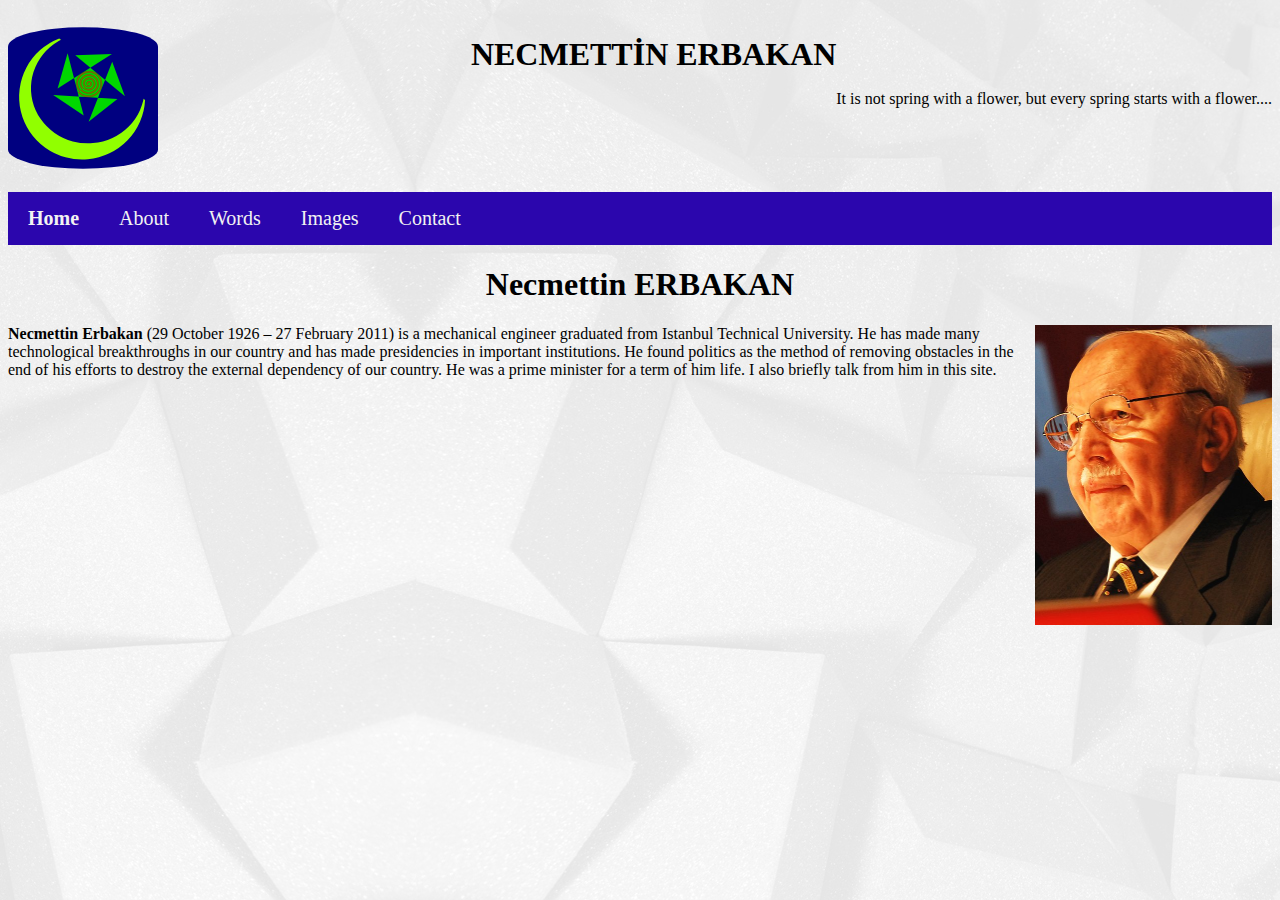
<file: BIL103E - Intr. to Inf. Syst.&Comp. Eng./Homeworks/Homework 1/Hw1/index.html>
<!DOCTYPE html>
<html lang="en">
	<head>
		<title>Necmettin ERBAKAN</title>
		<meta charset="utf-8" />
		<link rel="stylesheet" href="style.css">
	</head>
	
	<body>
		<!-- Başlık resmi ve yazıları -->
		<div id = "header">
			<a href = "index.html"><img class="logo" src="images/logo.svg" alt="logo"></a>
			<p id ="headerText" >It is not spring with a flower, but every spring starts with a flower....</p>
			<h1 id ="headerHead" >NECMETTİN ERBAKAN </h1>
		</div>
			
		<!-- Menü -->
		<div class = "top-menu" id = "my-top-menu">
			<a href = "index.html"><strong>Home</strong></a>
			<a href = "about.html">About</a>
			<a href = "words.html">Words</a>
			<a href = "images.html">Images</a>
			<a href = "contact.html">Contact</a>
		</div>
			
		<h1 style="text-align: center;">  Necmettin ERBAKAN </h1>
		<img class="photo-erbakan" style="text-align: center;" src="images/necmettin_erbakan.jpg" alt="Necmettin ERBAKAN(1926-2011)" title="Necmettin ERBAKAN"/>
		
		<p><strong>Necmettin Erbakan</strong> (29 October 1926 – 27 February 2011) is a mechanical engineer graduated from Istanbul Technical University. He has made many technological breakthroughs in our country and has made presidencies in important institutions. He found politics as the method of removing obstacles in the end of his efforts to destroy the external dependency of our country. He was a prime minister for a term of him life. I also briefly talk from him in this site.</p>		
		
	</body>
</html>
</file>
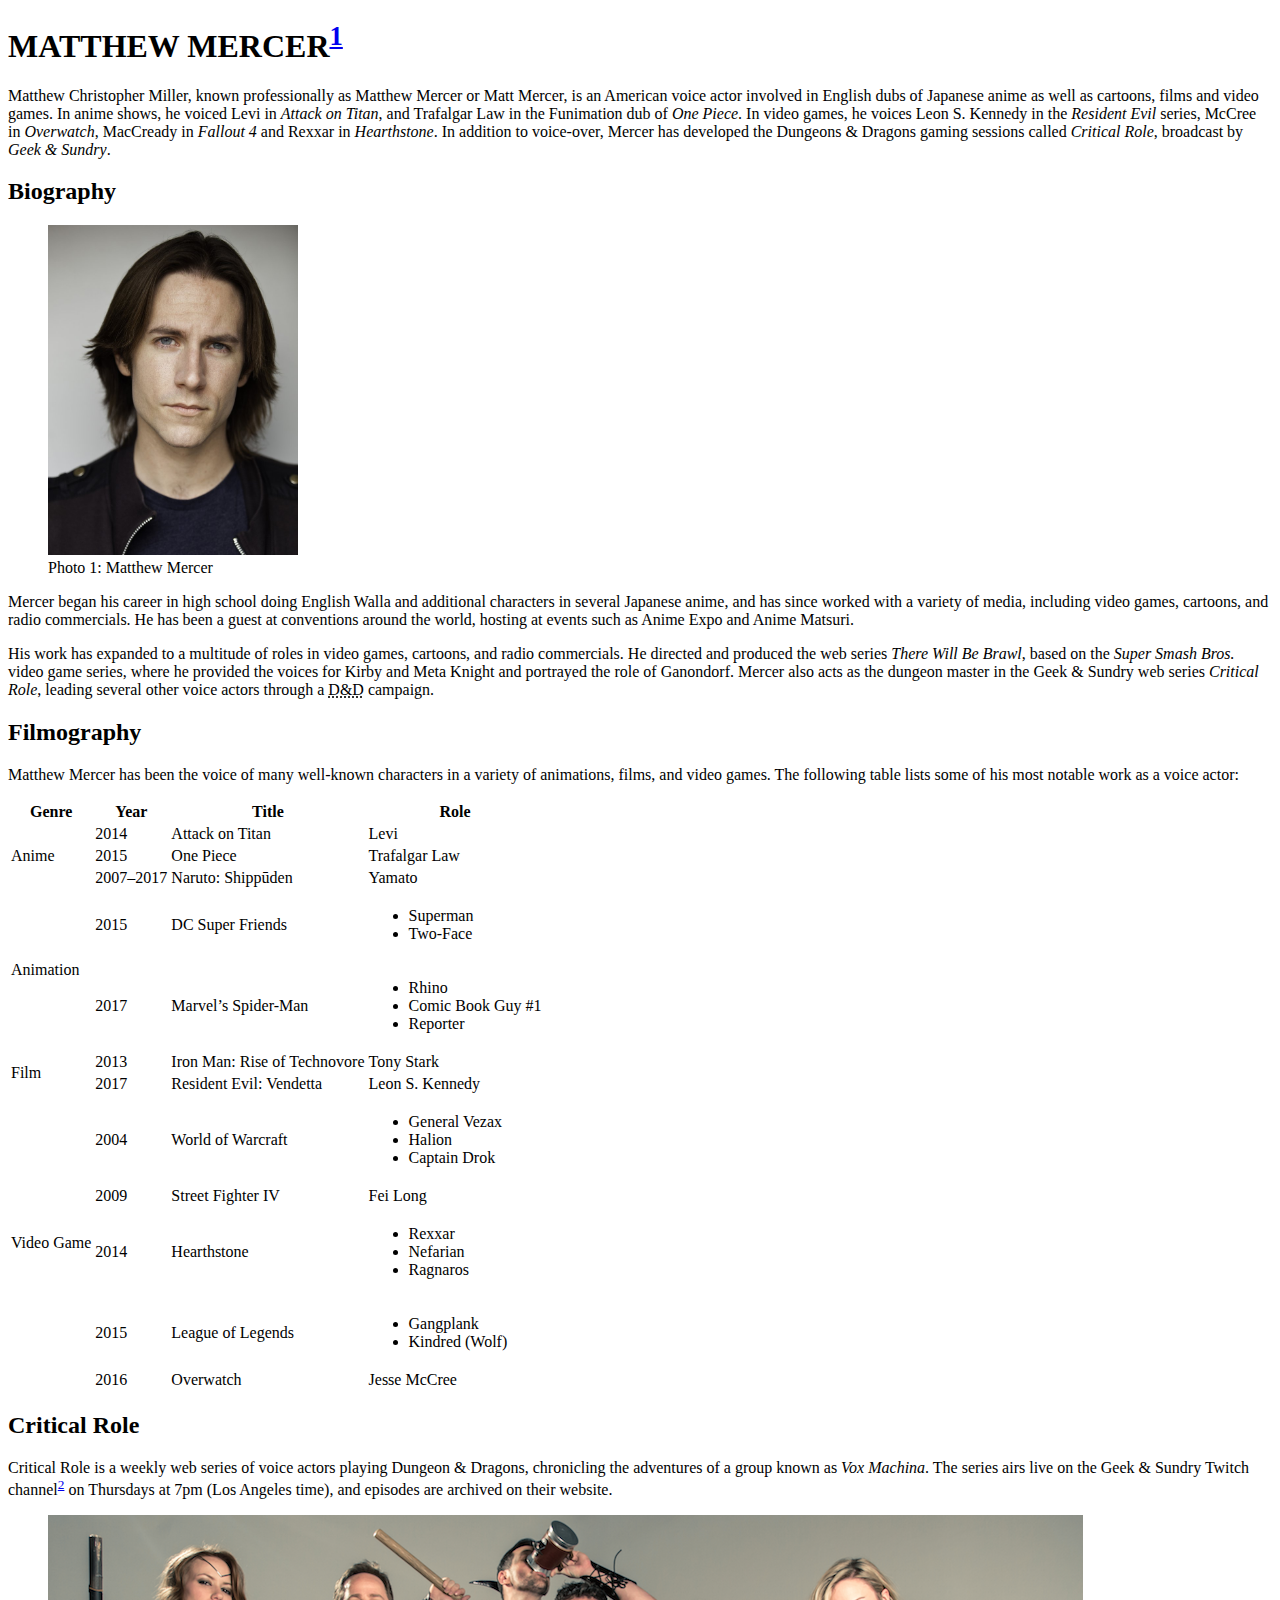
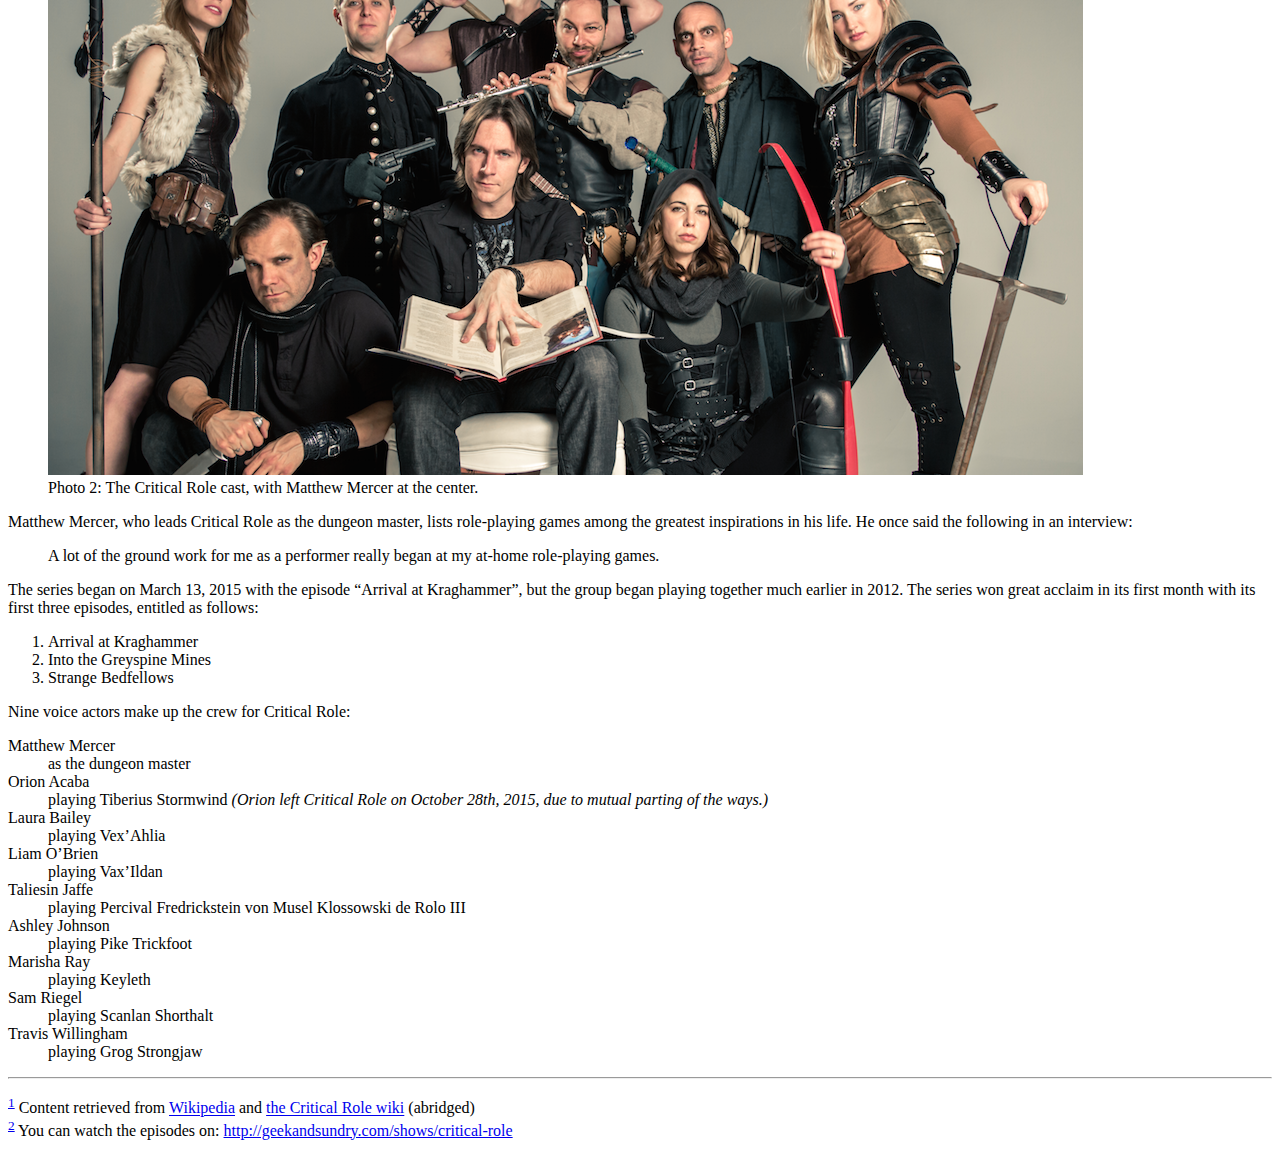
<file: BIL103E - Intr. to Inf. Syst.&Comp. Eng./Course Files/Exercise Sessions/Week 04. HTML & Text Docs/matt-mercer.html>
<!DOCTYPE html>

<html lang="en">
	<head>
		<meta charset="UTF-8" />
		
		<title>MATTHEW MERCER</title>
	</head>
	
	<body>
		<h1>MATTHEW MERCER<sup id="ref1"><a href="#fn1">1</a></sup></h1>
		
		<p>
			Matthew Christopher Miller, known professionally as Matthew Mercer or Matt Mercer, is an American voice actor involved in English dubs of Japanese anime as well as cartoons, films and video games. In anime shows, he voiced Levi in <em>Attack on Titan</em>, and Trafalgar Law in the Funimation dub of <em>One Piece</em>. In video games, he voices Leon S. Kennedy in the <em>Resident Evil</em> series, McCree in <em>Overwatch</em>, MacCready in <em>Fallout 4</em> and Rexxar in <em>Hearthstone</em>. In addition to voice-over, Mercer has developed the Dungeons &amp; Dragons gaming sessions called <em>Critical Role</em>, broadcast by <em>Geek &amp; Sundry</em>.
		</p>
		
		<h2>Biography</h2>
		
		<figure>
			<img src="matt.jpg" alt="Photo of Matthew Mercer" width="250" height="330">
			<figcaption>Photo 1: Matthew Mercer</figcaption>
		</figure>
		
		<p>
			Mercer began his career in high school doing English Walla and additional characters in several Japanese anime, and has since worked with a variety of media, including video games, cartoons, and radio commercials. He has been a guest at conventions around the world, hosting at events such as Anime Expo and Anime Matsuri.
		</p>
		
		<p>
			His work has expanded to a multitude of roles in video games, cartoons, and radio commercials. He directed and produced the web series <em>There Will Be Brawl</em>, based on the <em>Super Smash Bros.</em> video game series, where he provided the voices for Kirby and Meta Knight and portrayed the role of Ganondorf. Mercer also acts as the dungeon master in the Geek &amp; Sundry web series <em>Critical Role</em>, leading several other voice actors through a <abbr title="Dungeons & Dragons">D&amp;D</abbr> campaign.
		</p>
		
		<h2>Filmography</h2>
		
		<p>
			Matthew Mercer has been the voice of many well-known characters in a variety of animations, films, and video games. The following table lists some of his most notable work as a voice actor:
		</p>
		
		<table>
			<tr>
				<th>Genre</th>
				<th>Year</th>
				<th>Title</th>
				<th>Role</th>
			</tr>
			<tr>
				<td rowspan="3">Anime</td>
				<td>2014</td>
				<td>Attack on Titan</td>
				<td>Levi</td>
			</tr>
			<tr>
				<td>2015</td>
				<td>One Piece</td>
				<td>Trafalgar Law</td>
			</tr>
			<tr>
				<td>2007–2017</td>
				<td>Naruto: Shippūden</td>
				<td>Yamato</td>
			</tr>
			<tr>
				<td rowspan="2">Animation</td>
				<td>2015</td>
				<td>DC Super Friends</td>
				<td>
					<ul>
						<li>Superman</li>
						<li>Two-Face</li>
					</ul>
				</td>
			</tr>
			<tr>
				<td>2017</td>
				<td>Marvel’s Spider-Man</td>
				<td>
					<ul>
						<li>Rhino</li>
						<li>Comic Book Guy #1</li>
						<li>Reporter</li>
					</ul>
				</td>
			</tr>
			<tr>
				<td rowspan="2">Film</td>
				<td>2013</td>
				<td>Iron Man: Rise of Technovore</td>
				<td>Tony Stark</td>
			</tr>
			<tr>
				<td>2017</td>
				<td>Resident Evil: Vendetta</td>
				<td>Leon S. Kennedy</td>
			</tr>
			<tr>
				<td rowspan="5">Video Game</td>
				<td>2004</td>
				<td>World of Warcraft</td>
				<td>
					<ul>
						<li>General Vezax</li>
						<li>Halion</li>
						<li>Captain Drok</li>
					</ul>
				</td>
			</tr>
			<tr>
				<td>2009</td>
				<td>Street Fighter IV</td>
				<td>Fei Long</td>
			</tr>
			<tr>
				<td>2014</td>
				<td>Hearthstone</td>
				<td>
					<ul>
						<li>Rexxar</li>
						<li>Nefarian</li>
						<li>Ragnaros</li>
					</ul>
				</td>
			</tr>
			<tr>
				<td>2015</td>
				<td>League of Legends</td>
				<td>
					<ul>
						<li>Gangplank</li>
						<li>Kindred (Wolf)</li>
					</ul>
				</td>
			</tr>
			<tr>
				<td>2016</td>
				<td>Overwatch</td>
				<td>Jesse McCree</td>
			</tr>
		</table>
		
		<h2>Critical Role</h2>
		
		<p>
			Critical Role is a weekly web series of voice actors playing Dungeon &amp; Dragons, chronicling the adventures of a group known as <em>Vox Machina</em>. The series airs live on the Geek &amp; Sundry Twitch channel<sup id="ref2"><a href="#fn2">2</a></sup> on Thursdays at 7pm (Los Angeles time), and episodes are archived on their website.
		</p>
		
		<figure>
			<img src="cast.png" alt="Photo of the Critical Role cast" width="1035" height="560">
			<figcaption>Photo 2: The Critical Role cast, with Matthew Mercer at the center.</figcaption>
		</figure>
		
		<p>
			Matthew Mercer, who leads Critical Role as the dungeon master, lists role-playing games among the greatest inspirations in his life. He once said the following in an interview:
		</p>
		
		<blockquote cite="https://www.forbes.com/sites/toddkenreck/2017/04/25/how-matthew-mercer-critical-role-changed-dungeons-dragons/#36fd6ad06d3a">
			A lot of the ground work for me as a performer really began at my at-home role-playing games.
		</blockquote>
		
		<p>
			The series began on March 13, 2015 with the episode <q>Arrival at Kraghammer</q>, but the group began playing together much earlier in 2012. The series won great acclaim in its first month with its first three episodes, entitled as follows:
		</p>
		
		<ol>
			<li>Arrival at Kraghammer</li>
			<li>Into the Greyspine Mines</li>
			<li>Strange Bedfellows</li>
		</ol>
		
		<p>
			Nine voice actors make up the crew for Critical Role:
		</p>
		
		<dl>
			<dt>Matthew Mercer</dt>
			<dd>
				as the dungeon master
			</dd>
			<dt>Orion Acaba</dt>
			<dd>
				playing Tiberius Stormwind <em>(Orion left Critical Role on October 28th, 2015, due to mutual parting of the ways.)</em>
			</dd>
			<dt>Laura Bailey</dt>
			<dd>
				playing Vex’Ahlia
			</dd>
			<dt>Liam O’Brien</dt>
			<dd>
				playing Vax’Ildan
			</dd>
			<dt>Taliesin Jaffe</dt>
			<dd>
				playing Percival Fredrickstein von Musel Klossowski de Rolo III
			</dd>
			<dt>Ashley Johnson</dt>
			<dd>
				playing Pike Trickfoot
			</dd>
			<dt>Marisha Ray</dt>
			<dd>
				playing Keyleth
			</dd>
			<dt>Sam Riegel</dt>
			<dd>
				playing Scanlan Shorthalt
			</dd>
			<dt>Travis Willingham</dt>
			<dd>
				playing Grog Strongjaw
			</dd>
		</dl>
		
		<hr />
		
		<p>
			<sup id="fn1"><a href="#ref1">1</a></sup> Content retrieved from <a href="https://en.0wikipedia.org/wiki/Matthew_Mercer">Wikipedia</a> and <a href="http://criticalrole.wikia.com">the Critical Role wiki</a> (abridged)<br />
			<sup id="fn2"><a href="#ref2">2</a></sup> You can watch the episodes on: <a href="http://geekandsundry.com/shows/critical-role">http://geekandsundry.com/shows/critical-role</a>
		</p>
	</body>
</html>
</file>
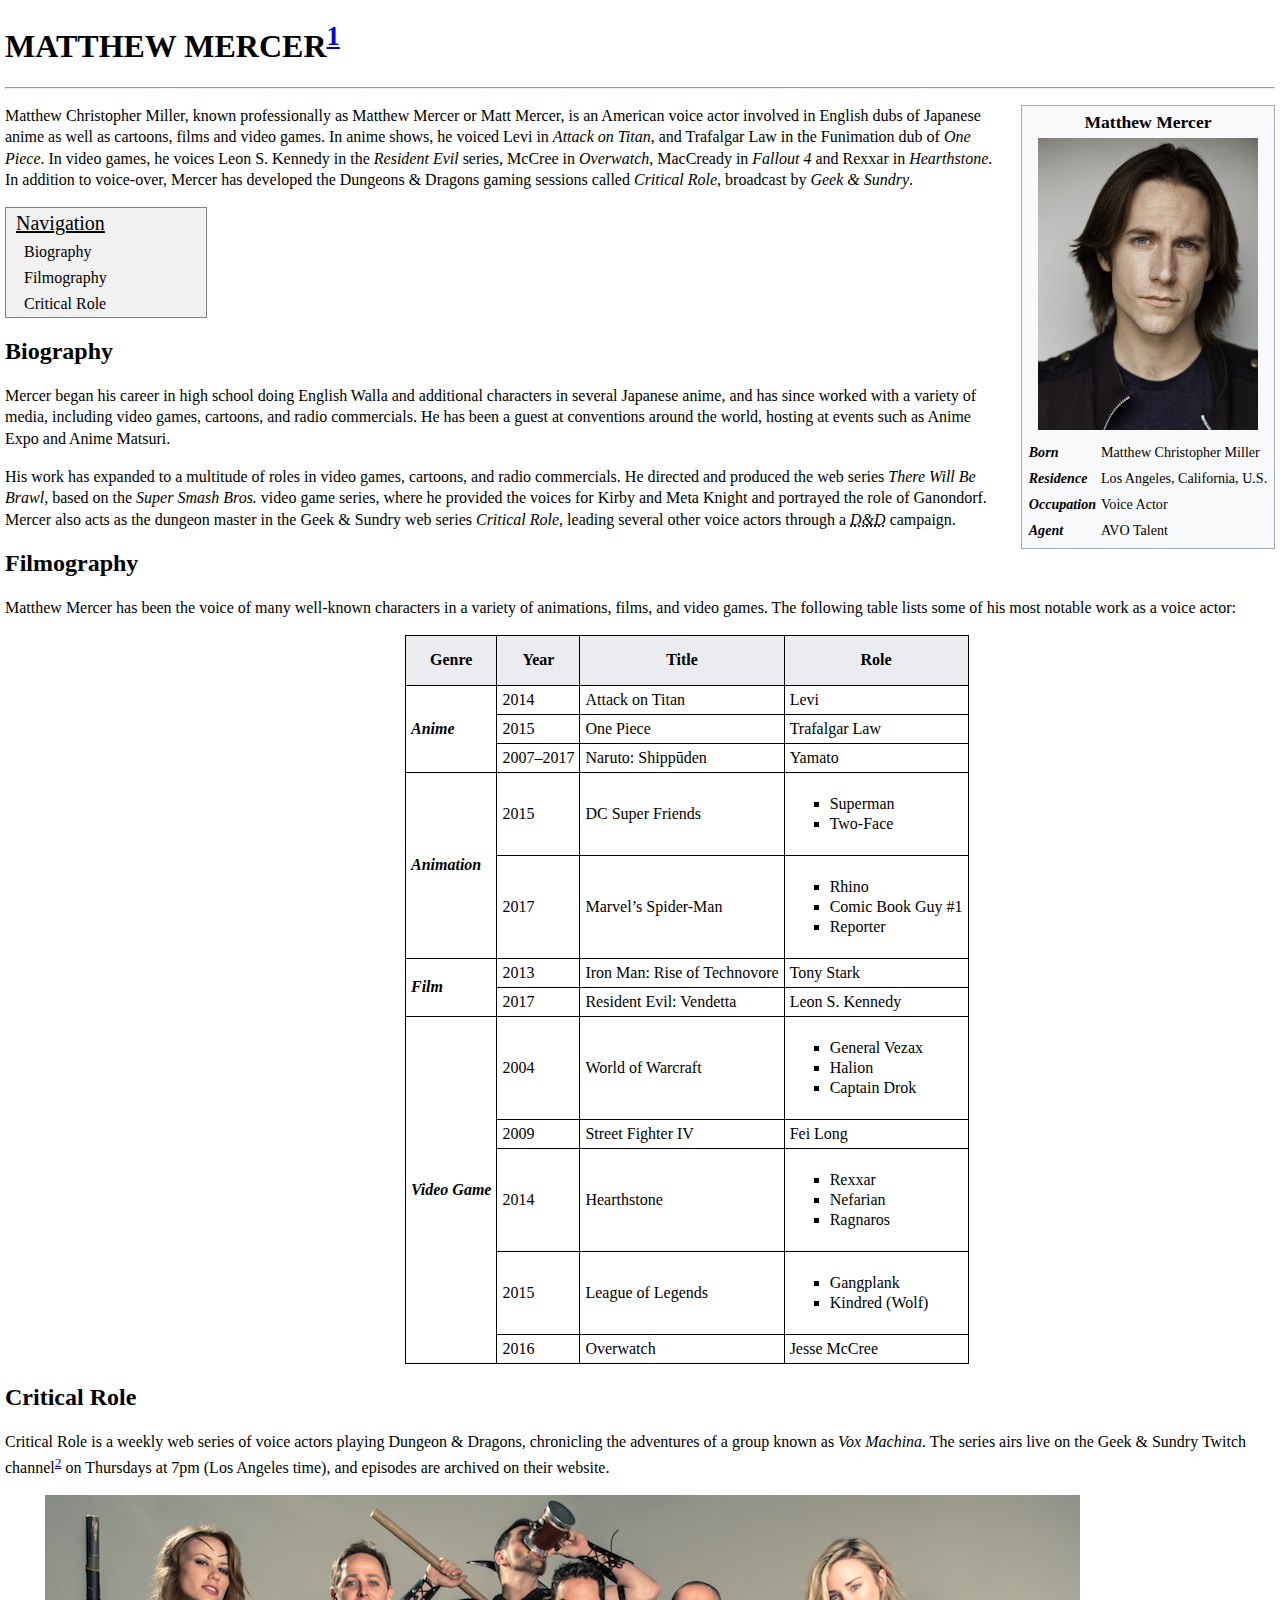
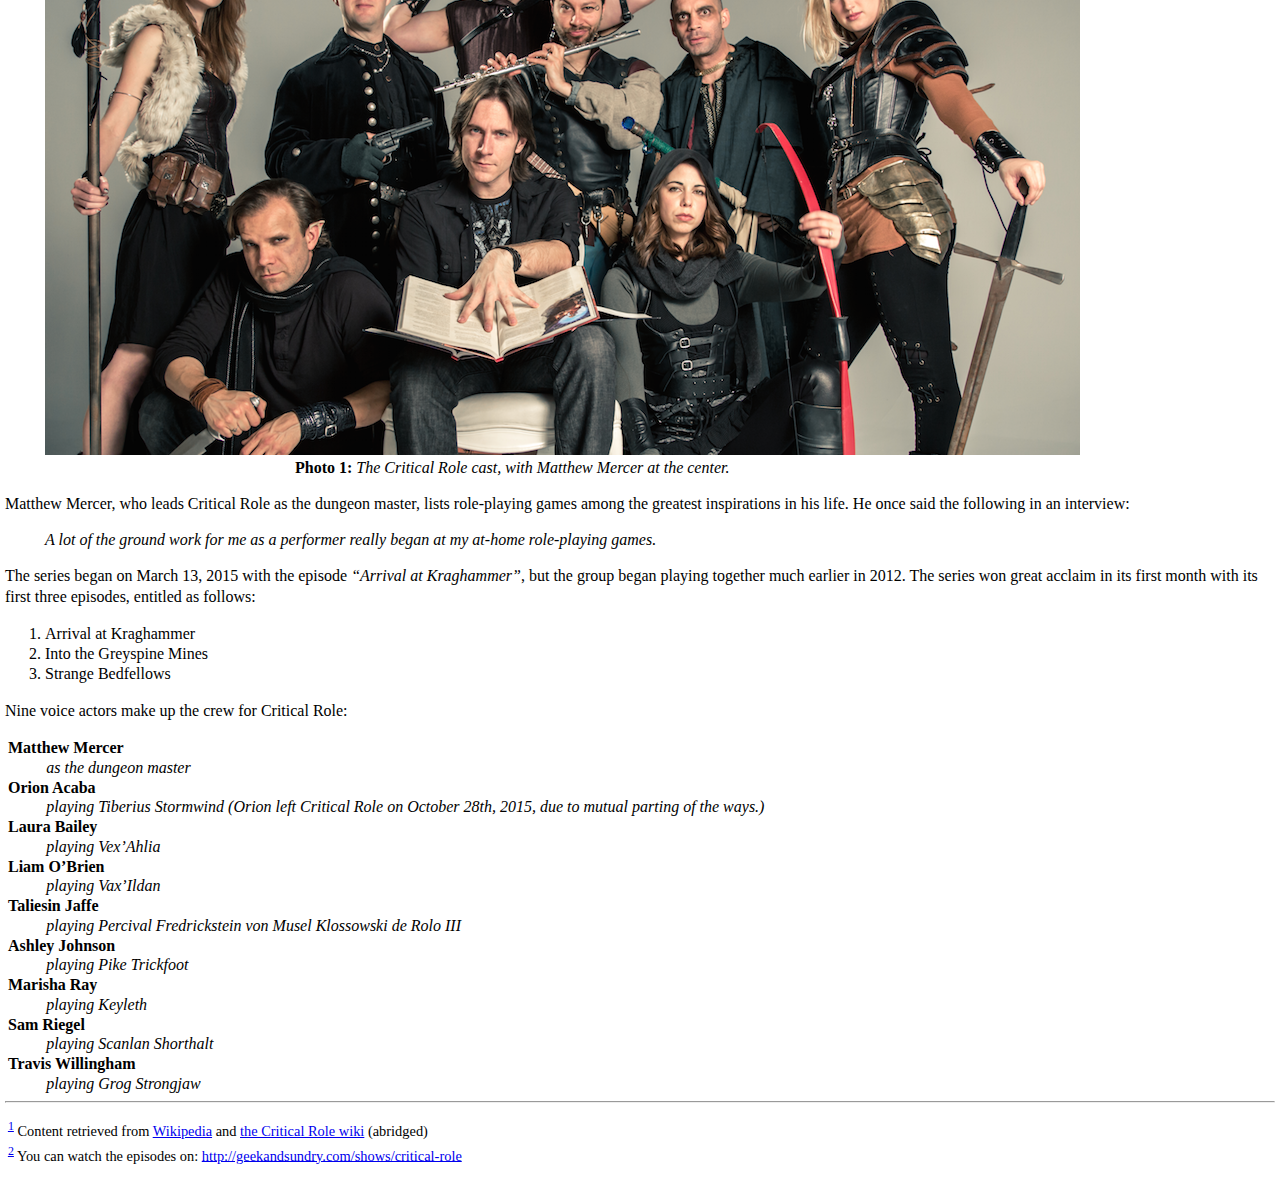
<file: BIL103E - Intr. to Inf. Syst.&Comp. Eng./Course Files/Exercise Sessions/Week 05. HTML & CSS/matt-mercer.html>
<!DOCTYPE html>

<html lang="en">
	<head>
		<meta charset="UTF-8" />
		<link rel="stylesheet" type="text/css" href="matt-mercer.css" />
		
		<title>Matthew Mercer</title>
	</head>
	
	<body>
		<h1>MATTHEW MERCER<sup id="ref1"><a href="#fn1">1</a></sup></h1>
		
		<hr/>
		
		<table class="infobox">
			<tbody>
				<tr>
					<th colspan="2" style="text-align:center;font-size:125%;font-weight:bold">Matthew Mercer</th>
				</tr>
				<tr>
					<td colspan="2" style="text-align:center">
						<img alt="Matthew Mercer, by Gage Skidmore" src="img/matt.jpg" width="220" height="292">
					</td>
				</tr>
				<tr>
					<td class="tdheader">Born</td>
					<td>Matthew Christopher Miller</td>
				</tr>
				<tr>
					<td class="tdheader">Residence</td>
					<td>Los Angeles, California, U.S.</td>
				</tr>
				<tr>
					<td class="tdheader">Occupation</td>
					<td>Voice Actor</td>
				</tr>
				<tr>
					<td class="tdheader">Agent</td>
					<td>AVO Talent</td>
				</tr>
			</tbody>
		</table>
		
		<p>
			Matthew Christopher Miller, known professionally as Matthew Mercer or Matt Mercer, is an American voice actor involved in English dubs of Japanese anime as well as cartoons, films and video games. In anime shows, he voiced Levi in <em>Attack on Titan</em>, and Trafalgar Law in the Funimation dub of <em>One Piece</em>. In video games, he voices Leon S. Kennedy in the <em>Resident Evil</em> series, McCree in <em>Overwatch</em>, MacCready in <em>Fallout 4</em> and Rexxar in <em>Hearthstone</em>. In addition to voice-over, Mercer has developed the Dungeons &amp; Dragons gaming sessions called <em>Critical Role</em>, broadcast by <em>Geek &amp; Sundry</em>.
		</p>
		
		<nav>
			<p class="header">Navigation</p>
			
			<ul>
				<li><a href="#section1">Biography</a></li>
				<li><a href="#section2">Filmography</a></li>
				<li><a href="#section3">Critical Role</a></li>
			</ul>
		</nav>
		
		<h2 id="section1">Biography</h2>
		
		<p>
			Mercer began his career in high school doing English Walla and additional characters in several Japanese anime, and has since worked with a variety of media, including video games, cartoons, and radio commercials. He has been a guest at conventions around the world, hosting at events such as Anime Expo and Anime Matsuri.
		</p>
		
		<p>
			His work has expanded to a multitude of roles in video games, cartoons, and radio commercials. He directed and produced the web series <em>There Will Be Brawl</em>, based on the <em>Super Smash Bros.</em> video game series, where he provided the voices for Kirby and Meta Knight and portrayed the role of Ganondorf. Mercer also acts as the dungeon master in the Geek &amp; Sundry web series <em>Critical Role</em>, leading several other voice actors through a <abbr title="Dungeons & Dragons">D&amp;D</abbr> campaign.
		</p>
		
		<h2 id="section2">Filmography</h2>
		
		<p>
			Matthew Mercer has been the voice of many well-known characters in a variety of animations, films, and video games. The following table lists some of his most notable work as a voice actor:
		</p>
		
		<table class="movie-info">
			<tr class="movie-info">
				<th>Genre</th>
				<th>Year</th>
				<th>Title</th>
				<th>Role</th>
			</tr>
			<tr>
				<td rowspan="3" class="tdheader">Anime</td>
				<td>2014</td>
				<td>Attack on Titan</td>
				<td>Levi</td>
			</tr>
			<tr>
				<td>2015</td>
				<td>One Piece</td>
				<td>Trafalgar Law</td>
			</tr>
			<tr>
				<td>2007–2017</td>
				<td>Naruto: Shippūden</td>
				<td>Yamato</td>
			</tr>
			<tr>
				<td rowspan="2" class="tdheader">Animation</td>
				<td>2015</td>
				<td>DC Super Friends</td>
				<td>
					<ul>
						<li>Superman</li>
						<li>Two-Face</li>
					</ul>
				</td>
			</tr>
			<tr>
				<td>2017</td>
				<td>Marvel’s Spider-Man</td>
				<td>
					<ul>
						<li>Rhino</li>
						<li>Comic Book Guy #1</li>
						<li>Reporter</li>
					</ul>
				</td>
			</tr>
			<tr>
				<td rowspan="2" class="tdheader">Film</td>
				<td>2013</td>
				<td>Iron Man: Rise of Technovore</td>
				<td>Tony Stark</td>
			</tr>
			<tr>
				<td>2017</td>
				<td>Resident Evil: Vendetta</td>
				<td>Leon S. Kennedy</td>
			</tr>
			<tr>
				<td rowspan="5" class="tdheader">Video Game</td>
				<td>2004</td>
				<td>World of Warcraft</td>
				<td>
					<ul>
						<li>General Vezax</li>
						<li>Halion</li>
						<li>Captain Drok</li>
					</ul>
				</td>
			</tr>
			<tr>
				<td>2009</td>
				<td>Street Fighter IV</td>
				<td>Fei Long</td>
			</tr>
			<tr>
				<td>2014</td>
				<td>Hearthstone</td>
				<td>
					<ul>
						<li>Rexxar</li>
						<li>Nefarian</li>
						<li>Ragnaros</li>
					</ul>
				</td>
			</tr>
			<tr>
				<td>2015</td>
				<td>League of Legends</td>
				<td>
					<ul>
						<li>Gangplank</li>
						<li>Kindred (Wolf)</li>
					</ul>
				</td>
			</tr>
			<tr>
				<td>2016</td>
				<td>Overwatch</td>
				<td>Jesse McCree</td>
			</tr>
		</table>
		
		<h2 id="section3">Critical Role</h2>
		
		<p>
			Critical Role is a weekly web series of voice actors playing Dungeon &amp; Dragons, chronicling the adventures of a group known as <em>Vox Machina</em>. The series airs live on the Geek &amp; Sundry Twitch channel<sup id="ref2"><a href="#fn2">2</a></sup> on Thursdays at 7pm (Los Angeles time), and episodes are archived on their website.
		</p>
		
		<figure>
			<img src="img/cast.png" alt="Photo of the Critical Role cast" width="1035" height="560">
			<figcaption style="padding-left:250px"><strong>Photo 1:</strong> <em>The Critical Role cast, with Matthew Mercer at the center.</em></figcaption>
		</figure>
		
		<p>
			Matthew Mercer, who leads Critical Role as the dungeon master, lists role-playing games among the greatest inspirations in his life. He once said the following in an interview:
		</p>
		
		<blockquote cite="https://www.forbes.com/sites/toddkenreck/2017/04/25/how-matthew-mercer-critical-role-changed-dungeons-dragons/#36fd6ad06d3a">
			A lot of the ground work for me as a performer really began at my at-home role-playing games.
		</blockquote>
		
		<p>
			The series began on March 13, 2015 with the episode <q>Arrival at Kraghammer</q>, but the group began playing together much earlier in 2012. The series won great acclaim in its first month with its first three episodes, entitled as follows:
		</p>
		
		<ol>
			<li>Arrival at Kraghammer</li>
			<li>Into the Greyspine Mines</li>
			<li>Strange Bedfellows</li>
		</ol>
		
		<p>
			Nine voice actors make up the crew for Critical Role:
		</p>
		
		<dl>
			<dt>Matthew Mercer</dt>
			<dd>
				as the dungeon master
			</dd>
			<dt>Orion Acaba</dt>
			<dd>
				playing Tiberius Stormwind <em>(Orion left Critical Role on October 28th, 2015, due to mutual parting of the ways.)</em>
			</dd>
			<dt>Laura Bailey</dt>
			<dd>
				playing Vex’Ahlia
			</dd>
			<dt>Liam O’Brien</dt>
			<dd>
				playing Vax’Ildan
			</dd>
			<dt>Taliesin Jaffe</dt>
			<dd>
				playing Percival Fredrickstein von Musel Klossowski de Rolo III
			</dd>
			<dt>Ashley Johnson</dt>
			<dd>
				playing Pike Trickfoot
			</dd>
			<dt>Marisha Ray</dt>
			<dd>
				playing Keyleth
			</dd>
			<dt>Sam Riegel</dt>
			<dd>
				playing Scanlan Shorthalt
			</dd>
			<dt>Travis Willingham</dt>
			<dd>
				playing Grog Strongjaw
			</dd>
		</dl>
		
		<hr />
		
		<p class="footnote">
			<sup id="fn1"><a href="#ref1">1</a></sup> Content retrieved from <a href="https://en.0wikipedia.org/wiki/Matthew_Mercer">Wikipedia</a> and <a href="http://criticalrole.wikia.com">the Critical Role wiki</a> (abridged)<br />
			<sup id="fn2"><a href="#ref2">2</a></sup> You can watch the episodes on: <a href="http://geekandsundry.com/shows/critical-role">http://geekandsundry.com/shows/critical-role</a>
		</p>
	</body>
</html>
</file>
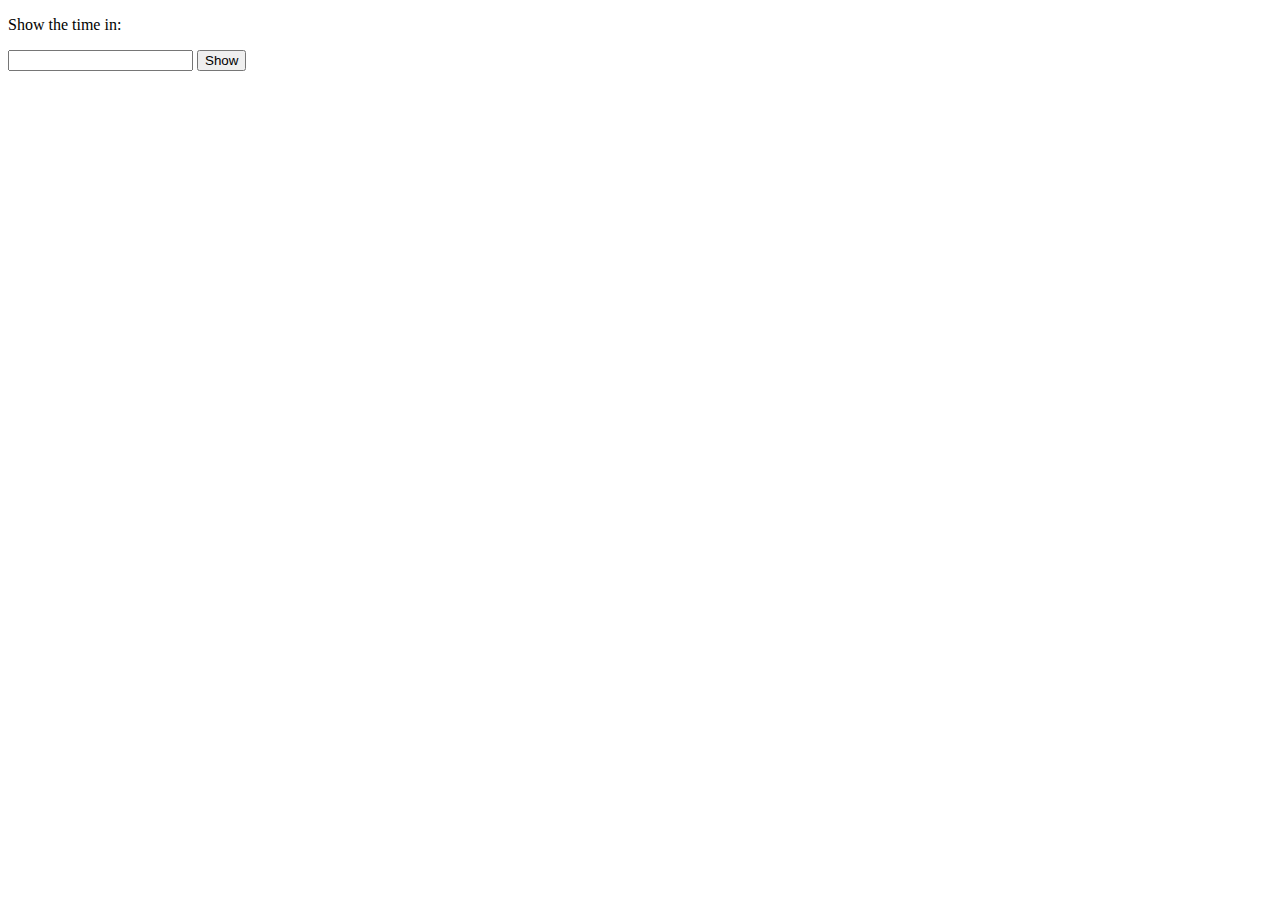
<file: BIL103E - Intr. to Inf. Syst.&Comp. Eng./Course Files/OtherExamples/Bottle Forms/homepage.html>
<!doctype html>
        <html lang="en">
            <head>
                <meta charset="utf-8" />
                <title>Form test</title>
            </head>
            <body>

                <p>Show the time in:</p>
                <form action="/time" method="get">
                <input type="text" name="zone" />
                <input type="submit" value="Show" />
                </form>

            </body>
        </html>
</file>
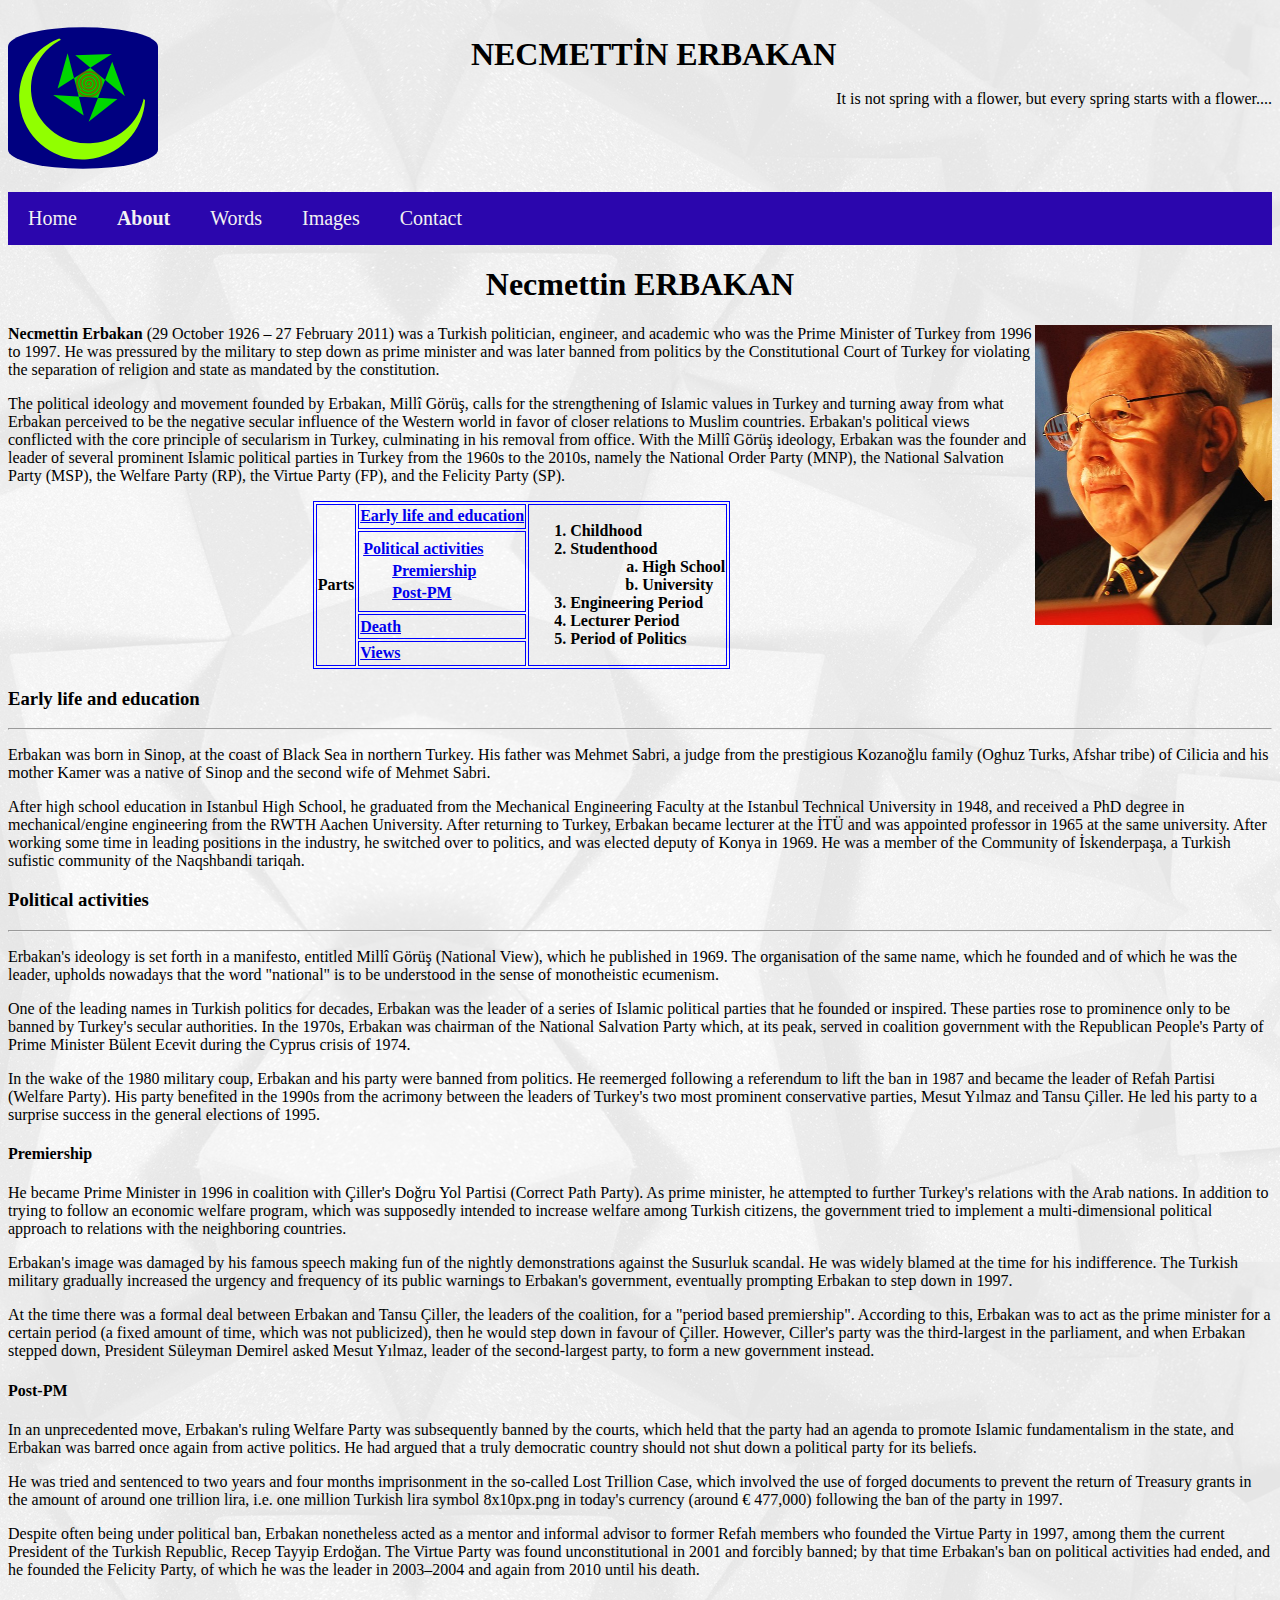
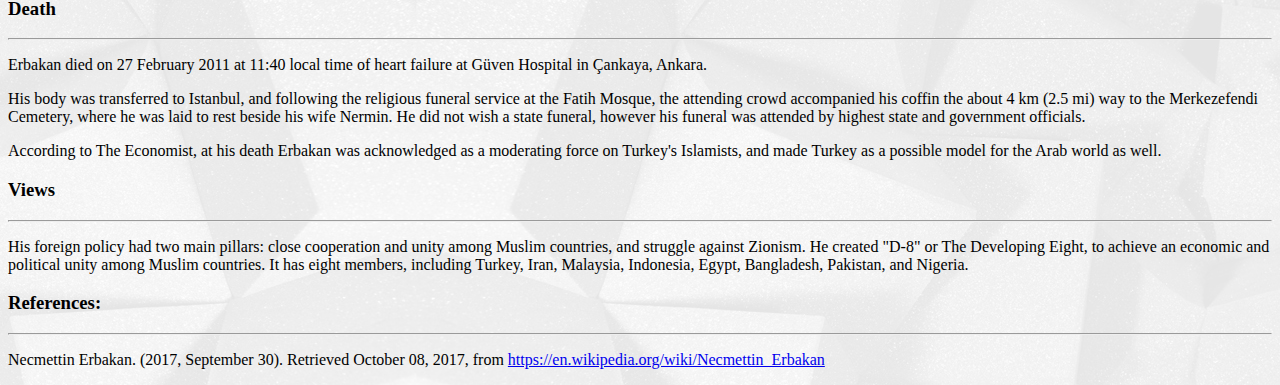
<file: BIL103E - Intr. to Inf. Syst.&Comp. Eng./Homeworks/Homework 1/Hw1/about.html>
<!DOCTYPE html>
<html lang="en">
	<head>
		<title>Necmettin ERBAKAN</title>
		<meta charset="utf-8" />
		<link rel="stylesheet" href="style.css">
	</head>
	
	<body>
		<!-- Başlık resmi ve yazıları -->
		<div id = "header">
			<a href = "index.html"><img class="logo" src="images/logo.svg" alt="logo"></a>
			<p id ="headerText" >It is not spring with a flower, but every spring starts with a flower....</p>
			<h1 id ="headerHead" >NECMETTİN ERBAKAN </h1>
		</div>
			
		<!-- Menü -->
		<div class = "top-menu" id = "my-top-menu">
			<a href = "index.html">Home</a>
			<a href = "about.html"><strong>About</strong></a>
			<a href = "words.html">Words</a>
			<a href = "images.html">Images</a>
			<a href = "contact.html">Contact</a>
		</div>
			
		<h1 style="text-align: center;">  Necmettin ERBAKAN </h1>
		<img class="photo-erbakan" style="text-align: center;" src="images/necmettin_erbakan.jpg" alt="Necmettin ERBAKAN(1926-2011)" title="Necmettin ERBAKAN"/>
			
		<p><strong>Necmettin Erbakan</strong> (29 October 1926 – 27 February 2011) was a Turkish politician, engineer, and academic who was the Prime Minister of Turkey from 1996 to 1997. He was pressured by the military to step down as prime minister and was later banned from politics by the Constitutional Court of Turkey for violating the separation of religion and state as mandated by the constitution.</p>		
		<p>The political ideology and movement founded by Erbakan, Millî Görüş, calls for the strengthening of Islamic values in Turkey and turning away from what Erbakan perceived to be the negative secular influence of the Western world in favor of closer relations to Muslim countries. Erbakan's political views conflicted with the core principle of secularism in Turkey, culminating in his removal from office. With the Millî Görüş ideology, Erbakan was the founder and leader of several prominent Islamic political parties in Turkey from the 1960s to the 2010s, namely the National Order Party (MNP), the National Salvation Party (MSP), the Welfare Party (RP), the Virtue Party (FP), and the Felicity Party (SP).</p>
		
		<table class="parts" title="Parts of his life">
			<tr>
				
				<td class="parts" rowspan="4">
					Parts
				</td>
				<td class="parts">
					<a href=#early-life>Early life and education</a>
				</td>
				<td class="parts" rowspan="4">
					<ol>
						<li>Childhood</li>
						<li>Studenthood
							<ol style="list-style-type: lower-alpha; padding-bottom: 0;">
								<li style="margin-left:2em">High School   </li>
								<li style="margin-left:2em; padding-bottom: 0;">University</li>
							</ol>
						</li>
						<li>Engineering Period</li>
						<li>Lecturer Period </li>
						<li>Period of Politics</li>
					</ol>
				</td>
			</tr>
			
			<tr>
				<td class="parts">
					<table>
						<tr>
							<td>
								<a href=#political>Political activities</a>
							</td>
						</tr>
						<tr>
							<td class="subtab">
								<a href=#premiership>Premiership</a>
							</td>
						</tr>
						<tr>
							<td class="subtab">
								<a href=#post-pm>Post-PM</a>
							</td>
						</tr>
					</table>
				</td>
			</tr>
			
			<tr>
				<td class="parts">
					<a href=#death>Death</a>
				</td>
			</tr>
			<tr>
				<td class="parts">
					<a href=#views>Views</a>
				</td>
			</tr>
		</table>
		
		<h3 id="early-life">Early life and education</h3><hr />
		<p>Erbakan was born in Sinop, at the coast of Black Sea in northern Turkey. His father was Mehmet Sabri, a judge from the prestigious Kozanoğlu family (Oghuz Turks, Afshar tribe) of Cilicia and his mother Kamer was a native of Sinop and the second wife of Mehmet Sabri.</p>
		<p>After high school education in Istanbul High School, he graduated from the Mechanical Engineering Faculty at the Istanbul Technical University in 1948, and received a PhD degree in mechanical/engine engineering from the RWTH Aachen University. After returning to Turkey, Erbakan became lecturer at the İTÜ and was appointed professor in 1965 at the same university. After working some time in leading positions in the industry, he switched over to politics, and was elected deputy of Konya in 1969. He was a member of the Community of İskenderpaşa, a Turkish sufistic community of the Naqshbandi tariqah.</p>
		<h3 id="political" >Political activities</h3><hr />
		<p>Erbakan's ideology is set forth in a manifesto, entitled Millî Görüş (National View), which he published in 1969. The organisation of the same name, which he founded and of which he was the leader, upholds nowadays that the word "national" is to be understood in the sense of monotheistic ecumenism.</p>
		<p>One of the leading names in Turkish politics for decades, Erbakan was the leader of a series of Islamic political parties that he founded or inspired. These parties rose to prominence only to be banned by Turkey's secular authorities. In the 1970s, Erbakan was chairman of the National Salvation Party which, at its peak, served in coalition government with the Republican People's Party of Prime Minister Bülent Ecevit during the Cyprus crisis of 1974.</p>
		<p>In the wake of the 1980 military coup, Erbakan and his party were banned from politics. He reemerged following a referendum to lift the ban in 1987 and became the leader of Refah Partisi (Welfare Party). His party benefited in the 1990s from the acrimony between the leaders of Turkey's two most prominent conservative parties, Mesut Yılmaz and Tansu Çiller. He led his party to a surprise success in the general elections of 1995.</p>
		<h4 id="premiership">Premiership</h4>
		<p>He became Prime Minister in 1996 in coalition with Çiller's Doğru Yol Partisi (Correct Path Party). As prime minister, he attempted to further Turkey's relations with the Arab nations. In addition to trying to follow an economic welfare program, which was supposedly intended to increase welfare among Turkish citizens, the government tried to implement a multi-dimensional political approach to relations with the neighboring countries.</p>
		<p>Erbakan's image was damaged by his famous speech making fun of the nightly demonstrations against the Susurluk scandal. He was widely blamed at the time for his indifference. The Turkish military gradually increased the urgency and frequency of its public warnings to Erbakan's government, eventually prompting Erbakan to step down in 1997.</p>
		<p>At the time there was a formal deal between Erbakan and Tansu Çiller, the leaders of the coalition, for a "period based premiership". According to this, Erbakan was to act as the prime minister for a certain period (a fixed amount of time, which was not publicized), then he would step down in favour of Çiller. However, Ciller's party was the third-largest in the parliament, and when Erbakan stepped down, President Süleyman Demirel asked Mesut Yılmaz, leader of the second-largest party, to form a new government instead.</p>
		<h4 id="post-pm">Post-PM</h4>
		<p>In an unprecedented move, Erbakan's ruling Welfare Party was subsequently banned by the courts, which held that the party had an agenda to promote Islamic fundamentalism in the state, and Erbakan was barred once again from active politics. He had argued that a truly democratic country should not shut down a political party for its beliefs.</p>
		<p>He was tried and sentenced to two years and four months imprisonment in the so-called Lost Trillion Case, which involved the use of forged documents to prevent the return of Treasury grants in the amount of around one trillion lira, i.e. one million Turkish lira symbol 8x10px.png in today's currency (around € 477,000) following the ban of the party in 1997.</p>
		<p>Despite often being under political ban, Erbakan nonetheless acted as a mentor and informal advisor to former Refah members who founded the Virtue Party in 1997, among them the current President of the Turkish Republic, Recep Tayyip Erdoğan. The Virtue Party was found unconstitutional in 2001 and forcibly banned; by that time Erbakan's ban on political activities had ended, and he founded the Felicity Party, of which he was the leader in 2003–2004 and again from 2010 until his death.</p>
		<h3 id="death">Death</h3><hr />
		<p>Erbakan died on 27 February 2011 at 11:40 local time of heart failure at Güven Hospital in Çankaya, Ankara.</p>
		<p>His body was transferred to Istanbul, and following the religious funeral service at the Fatih Mosque, the attending crowd accompanied his coffin the about 4 km (2.5 mi) way to the Merkezefendi Cemetery, where he was laid to rest beside his wife Nermin. He did not wish a state funeral, however his funeral was attended by highest state and government officials.</p>
		<p>According to The Economist, at his death Erbakan was acknowledged as a moderating force on Turkey's Islamists, and made Turkey as a possible model for the Arab world as well.</p>
		<h3 id="views">Views</h3><hr />
		<p>His foreign policy had two main pillars: close cooperation and unity among Muslim countries, and struggle against Zionism. He created "D-8" or The Developing Eight, to achieve an economic and political unity among Muslim countries. It has eight members, including Turkey, Iran, Malaysia, Indonesia, Egypt, Bangladesh, Pakistan, and Nigeria.</p>
		<h3 id="references">References:</h3><hr />
		<p>Necmettin Erbakan. (2017, September 30). Retrieved October 08, 2017, from <a href="https://en.wikipedia.org/wiki/Necmettin_Erbakan">https://en.wikipedia.org/wiki/Necmettin_Erbakan</a></p>
	</body>
</html>
</file>
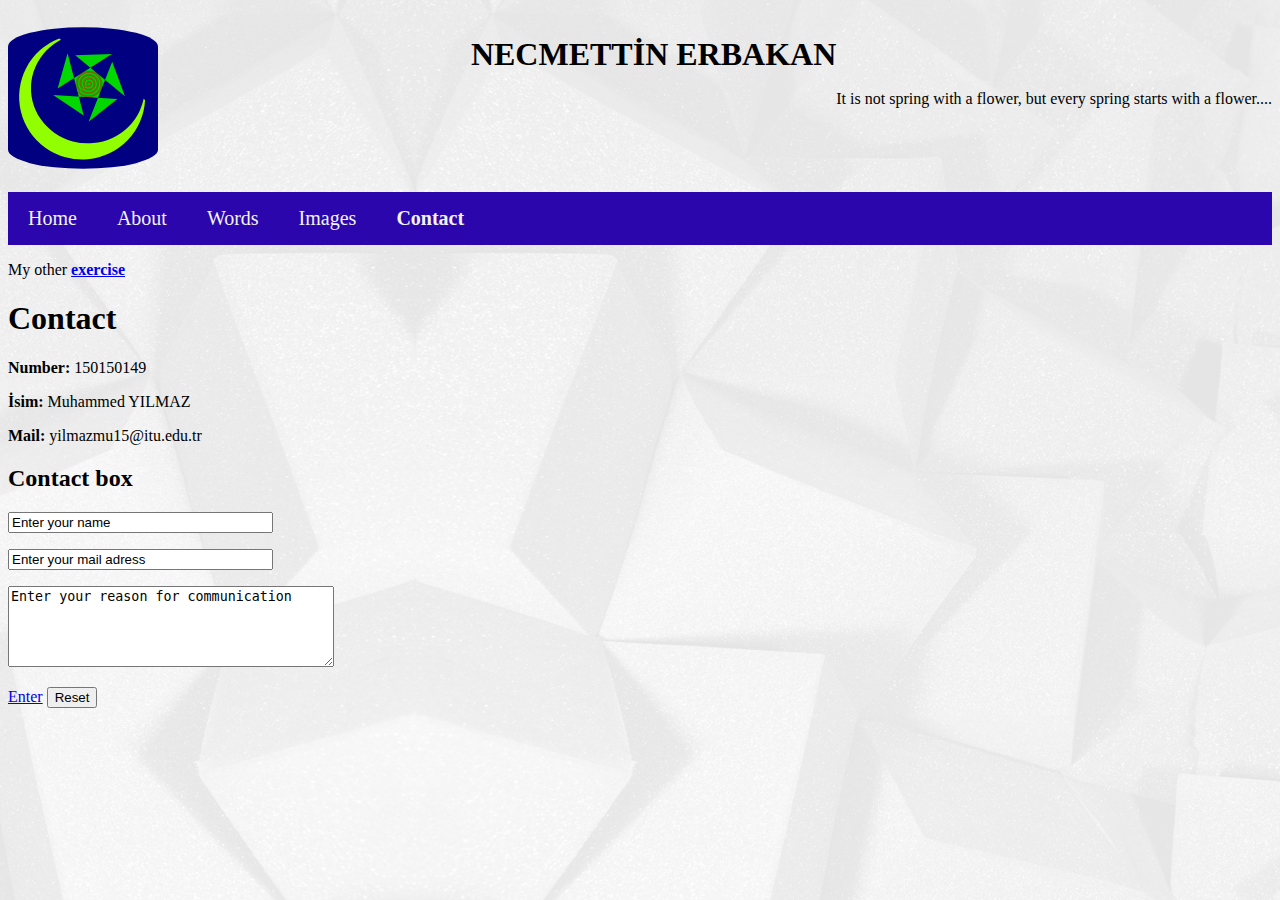
<file: BIL103E - Intr. to Inf. Syst.&Comp. Eng./Homeworks/Homework 1/Hw1/contact.html>
<!DOCTYPE html>
<html lang="en">
	<head>
		<title>Contact | Necmettin ERBAKAN</title>
		<meta charset="utf-8" />
		<link rel="stylesheet" href="style.css">
	</head>
	
	<body>
		<!-- Başlık resmi ve yazıları -->
		<div id = "header">
			<a href = "index.html"><img class="logo" src="images/logo.svg" alt="logo"></a>
			<p id ="headerText" >It is not spring with a flower, but every spring starts with a flower....</p>
			<h1 id ="headerHead" >NECMETTİN ERBAKAN </h1>
		</div>
			
		<!-- Menü -->
		<div class = "top-menu" id = "my-top-menu">
			<a href = "index.html">Home</a>
			<a href = "about.html">About</a>
			<a href = "words.html">Words</a>
			<a href = "images.html">Images</a>
			<a href = "contact.html"><strong>Contact</strong></a>
		</div>
		
		<p>My other <a href = "exercise.html"><strong>exercise</strong></a></p>
		<h1>Contact</h1>
		
		<p> <strong>Number:</strong> 150150149 </p>
		<p> <strong>İsim:</strong> Muhammed YILMAZ </p>
		<p> <strong>Mail:</strong> yilmazmu15@itu.edu.tr </p>
		
		<h2>Contact box</h2>
		
		
		<!-- <form name="Contact" action="mailto:yilmazmu15@itu.edu.tr?subject=bil103e web site" enctype="text|plain" method="get"> -->
		<!-- How do it work? -->
			<p><input type="text" name="Name" value="Enter your name" size="30" maxlength="50"></p>
			<p><input type="text" name="Mail" value="Enter your mail adress" size="30" maxlength="50"></p>
			<p><textarea name="Cominication Reason" cols="38" rows="5">Enter your reason for communication</textarea></p>
			<a href="mailto:yilmazmu15@itu.edu.tr" target="_blank">Enter</a>	
			<input type="reset" value="Reset"> 
		<!-- </form> -->
		
	</body>
</html>
</file>
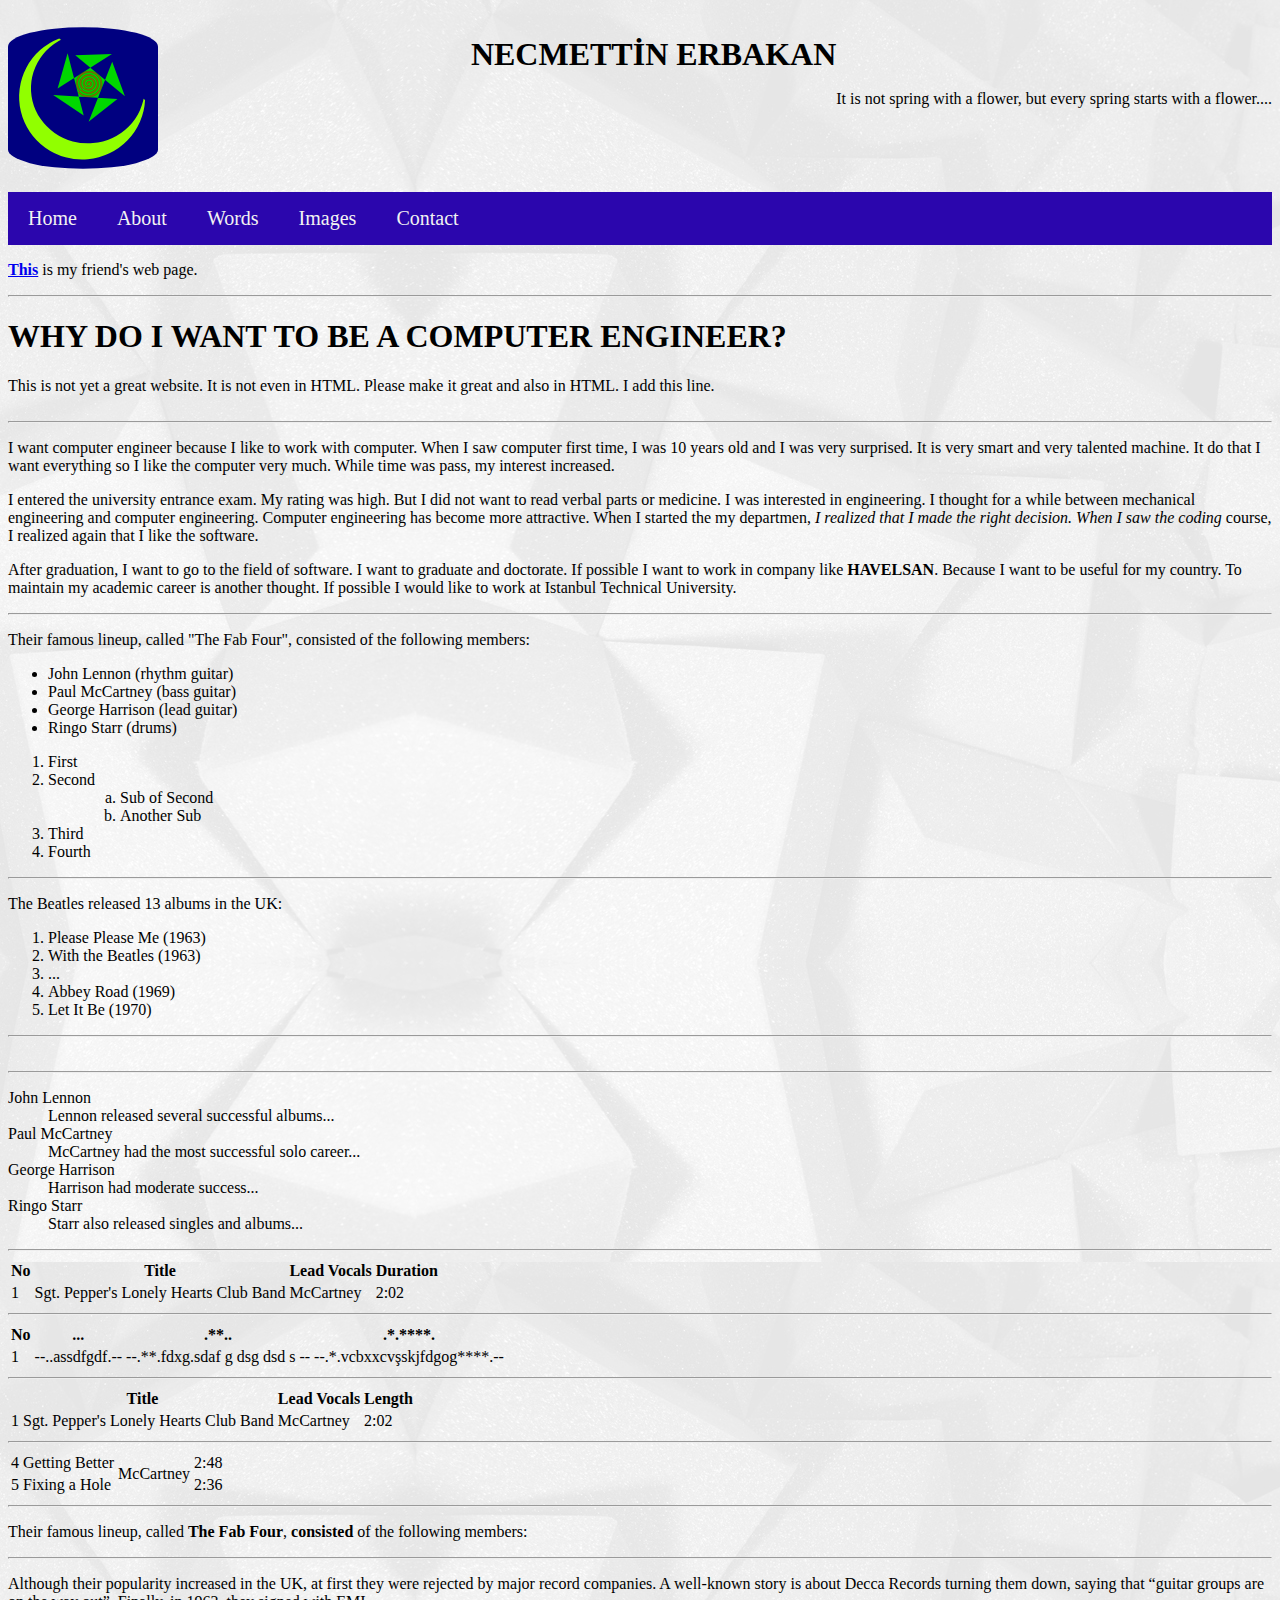
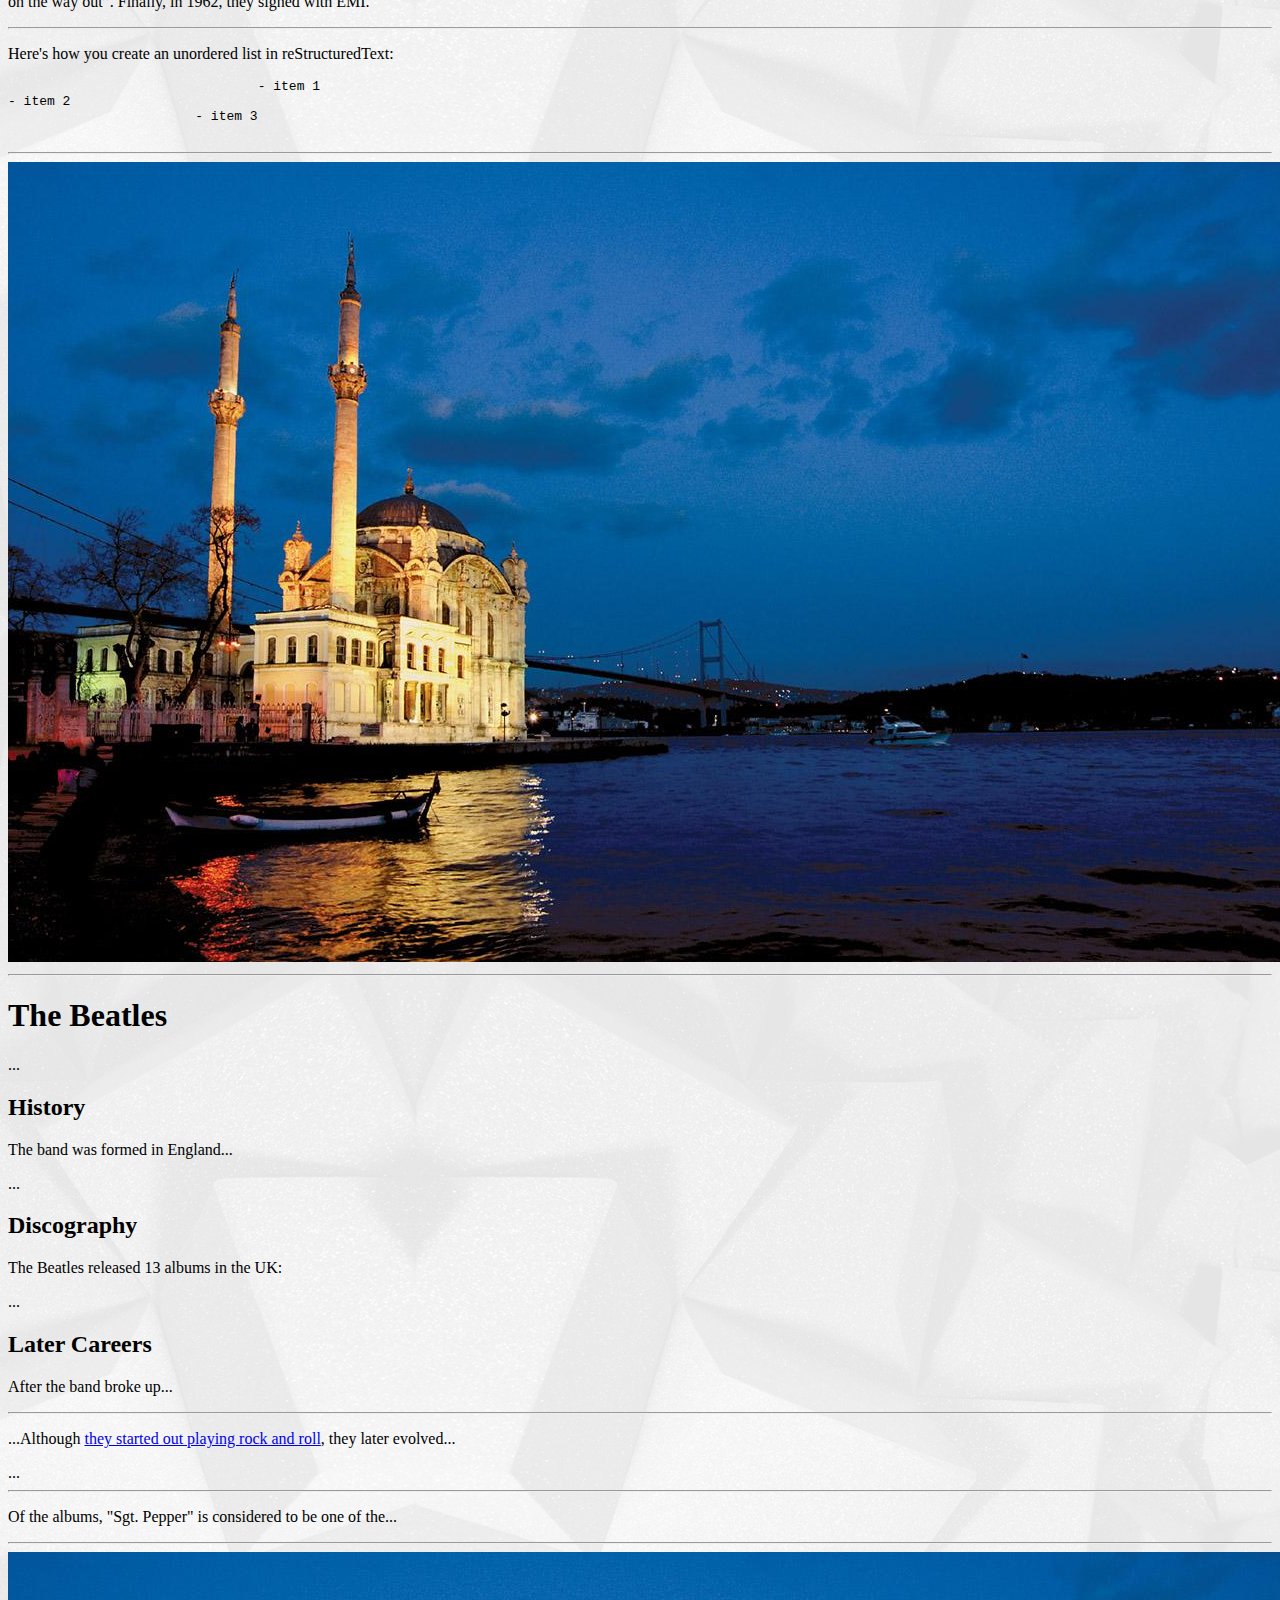
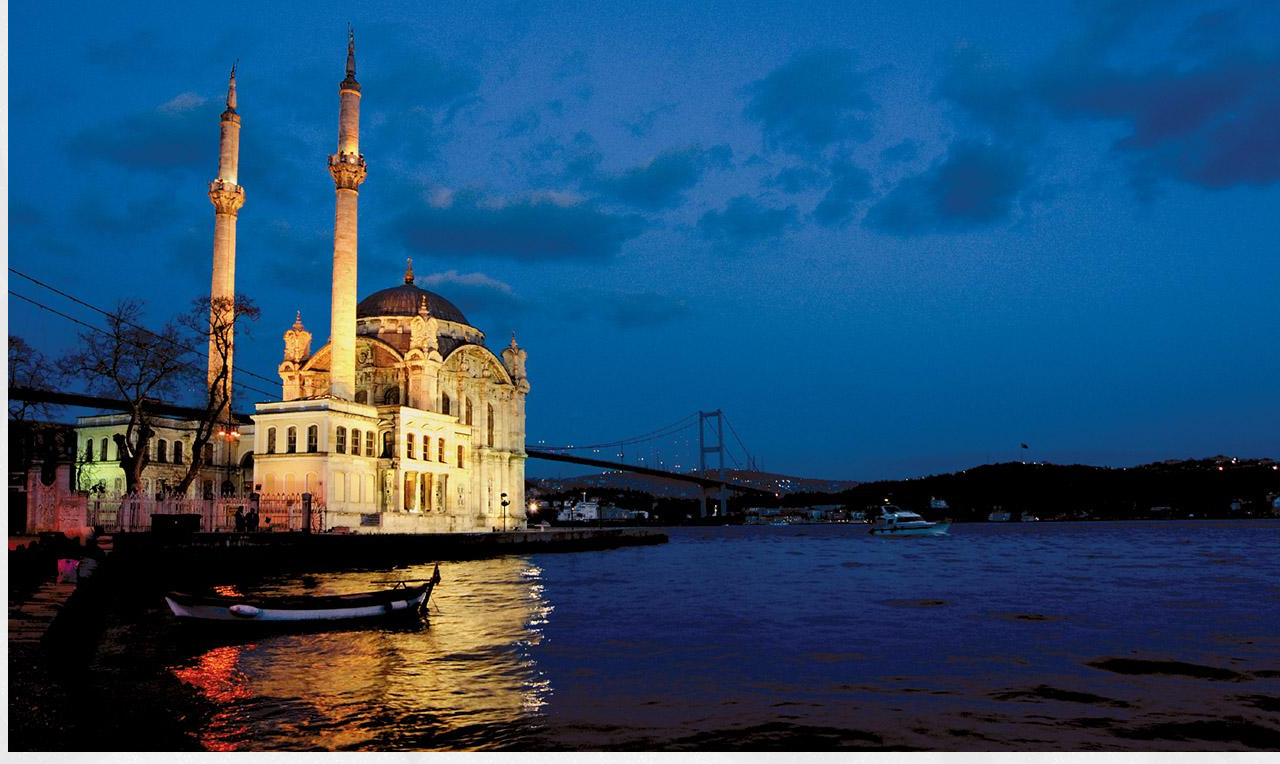
<file: BIL103E - Intr. to Inf. Syst.&Comp. Eng./Homeworks/Homework 1/Hw1/exercise.html>
<!DOCTYPE html>
<html lang="en">
	<head>
		<title>Necmettin ERBAKAN</title>
		<meta charset="utf-8" />
		<link rel="stylesheet" href="style.css">
	</head>
	
	<body>
		<!-- Başlık resmi ve yazıları -->
		<div id = "header">
			<a href = "index.html"><img class="logo" src="images/logo.svg" alt="logo"></a>
			<p id ="headerText" >It is not spring with a flower, but every spring starts with a flower....</p>
			<h1 id ="headerHead" >NECMETTİN ERBAKAN </h1>
		</div>
			
		<!-- Menü -->
		<div class = "top-menu" id = "my-top-menu">
			<a href = "index.html">Home</a>
			<a href = "about.html">About</a>
			<a href = "words.html">Words</a>
			<a href = "images.html">Images</a>
			<a href = "contact.html">Contact</a>
		</div>
		
		<p><a href="https://ituis17.github.io/a1-martalias/"><strong>This</strong></a> is my friend's web page.</p>
		<hr />
		<h1 id="whycomputerengineering"> WHY DO I WANT TO BE A COMPUTER ENGINEER? </h1>
		This is not yet a great website. It is not even in HTML.
		Please make it great and also in HTML.
		I add this line.
		<br />
		<br />
		<hr />
		<p title="It is my first paragraph">
			I want computer engineer because I like to work with computer. When I saw computer first
		time, I was 10 years old and I was very <!-- this will be ignored --> surprised. It is very smart and very talented machine. It do
		that I want everything so I like the computer very much. While time was pass, my interest
		increased.
			
		</p> 

		<p>I entered the university entrance exam. My rating was high. But I did not want to read verbal
		parts or medicine. I was interested in engineering. I thought for a while between mechanical
		engineering and computer engineering. Computer engineering has become more attractive. When I
		started the my departmen, <em>I realized that I made the right decision. When I saw the coding</em> course, I
		realized again that I like the software.</p>
		<p title = "title of paragraph">After graduation, I want to go to the field of software. I want to graduate and doctorate. If
		possible I want to work in company like <b title="havelsan title">HAVELSAN</b>. Because I want to be useful for my country.
		To maintain my academic career is another thought. If possible I would like to work at Istanbul
		Technical University.</p>

		<hr	 />
		<p>Their famous lineup, called "The Fab Four", consisted of the following members:</p>
		<ul>
			<li>John Lennon (rhythm guitar)</li>
			<li>Paul McCartney (bass guitar)</li>
			<li>George Harrison (lead guitar)</li>
			<li>Ringo Starr (drums)</li>
		</ul>
		<ol>
			<li>First</li>
			<li>Second
				<ol style="list-style-type: lower-alpha; padding-bottom: 0;">
					<li style="margin-left:2em">Sub of Second</li>
					<li style="margin-left:2em; padding-bottom: 0;">Another Sub</li>
				</ol>
			</li>
			<li>Third</li>
			<li>Fourth </li>
		</ol>
		<hr />
		
		<p>The Beatles released 13 albums in the UK:</p>
		<ol>
			<li>Please Please Me (1963)</li>
			<li>With the Beatles (1963)</li>
			<li> ... </li>
			<li>Abbey Road (1969)</li>
			<li>Let It Be (1970)</li>
		</ol>
		<hr	/>
		<!-- &#U+1F60F;-->
		<br />
		
		<!-- &#x054b; -->
		<hr />
		<dl>
			<dt>John Lennon</dt>
			<dd>Lennon released several successful albums...</dd>
			
			<dt>Paul McCartney</dt>
			<dd>McCartney had the most successful solo career...</dd>
			
			<dt>George Harrison</dt>
			<dd>Harrison had moderate success...</dd>
			
			<dt>Ringo Starr</dt>
			<dd>Starr also released singles and albums...</dd>
		</dl>
		<hr />
		<table>
			<tr>
				<th>No</th>
				<th>Title</th>
				<th>Lead Vocals</th>
				<th>Duration</th>
			</tr>
			<tr>
				<td>1</td>
				<td>Sgt. Pepper's Lonely Hearts Club Band</td>
				<td>McCartney</td>
				<td>2:02</td>
			</tr>
		</table>
		
		<hr />
		
		<table>
			<thead>
				<tr>
					<th>No</th>
					<th>...</th>
					<th>.**..</th>
					<th>.*.****.</th>
				</tr>
			</thead>
			<tbody>
				<tr>
					<td>1</td>
					<td>--..assdfgdf.--</td>
					<td>--.**.fdxg.sdaf g dsg dsd s --</td>
					<td>--.*.vcbxxcvşskjfdgog****.--</td>
				</tr>
			</tbody>
		</table>
		
		<hr />
		<table>
			<tr>
				<th colspan="2">Title</th>
				<th>Lead Vocals</th>
				<th>Length</th>
			</tr>
			<tr>
				<td>1</td>
				<td>Sgt. Pepper's Lonely Hearts Club Band</td>
				<td>McCartney</td>
				<td>2:02</td>
			</tr>
		</table>	
		
		<hr />
		
		<table>
			<tr>
				<td>4</td>
				<td>Getting Better</td>
				<td rowspan="2">McCartney</td>
				<td>2:48</td>
			</tr>
			<tr>
				<td>5</td>
				<td>Fixing a Hole</td>
				<td>2:36</td>
			</tr>
			</table>
			
			<hr />
			<p>Their famous lineup, called <strong title="strong">The Fab Four</strong>,
			<b title="b->bold">consisted </b>	 of the following members:</p>
			
			<hr />
			
			<p title = "Alıntı paragrafı">
				Although their popularity increased in the UK, at first
				they were rejected by major record companies. A well-known
				story is about Decca Records turning them down,
				saying that <q title = "alıntı cümlesi">guitar groups 	are on the way out</q>.
				Finally, in 1962, they signed with EMI.
			</p>
			
			<hr />
			<p>Here's how you create an unordered list
			in reStructuredText:</p>
			<pre>
				- item 1
- item 2
			- item 3
			</pre>
		<hr />
		<a href="https://www.google.com.tr/search?q=istanbul&safe=active&source=lnms&tbm=isch&sa=X&ved=0ahUKEwjvqeby49LWAhVGM5oKHfIeAzgQ_AUICygC&biw=1366&bih=615">
			<img src="images/unnamed.jpg"
			alt="alt_istanbul"
			title="title_İstanbul" />
		</a>
		
		<hr />
		
		<h1>The Beatles</h1>
		...
		<h2>History</h2>
		<p>The band was formed in England...</p>
		...
		<h2>Discography</h2>
		<p>The Beatles released 13 albums in the UK:</p>
		...
		<h2>Later Careers</h2>
		<p>After the band broke up...</p>
		
		<hr />
		
		<p>...Although <a href="#whycomputerengineering">they started out
		playing rock and roll</a>, they later evolved...</p>
		...
		
		
		<hr />
		
		<p>Of the albums, "Sgt.&nbsp;Pepper" is considered
		to be one of the...</p>
		
		<hr />
		<picture>
			<source media="(min-width: 465px)" srcset="images/unnamed.jpg">
			<source media="(min-width: 650px)" srcset="images/necmettin_erbakan.jpg">
			<img src="images/10_Istanbul.jpg" alt="Flowers" style="width:auto;">
		</picture> 
		
	</body>
</html>
</file>
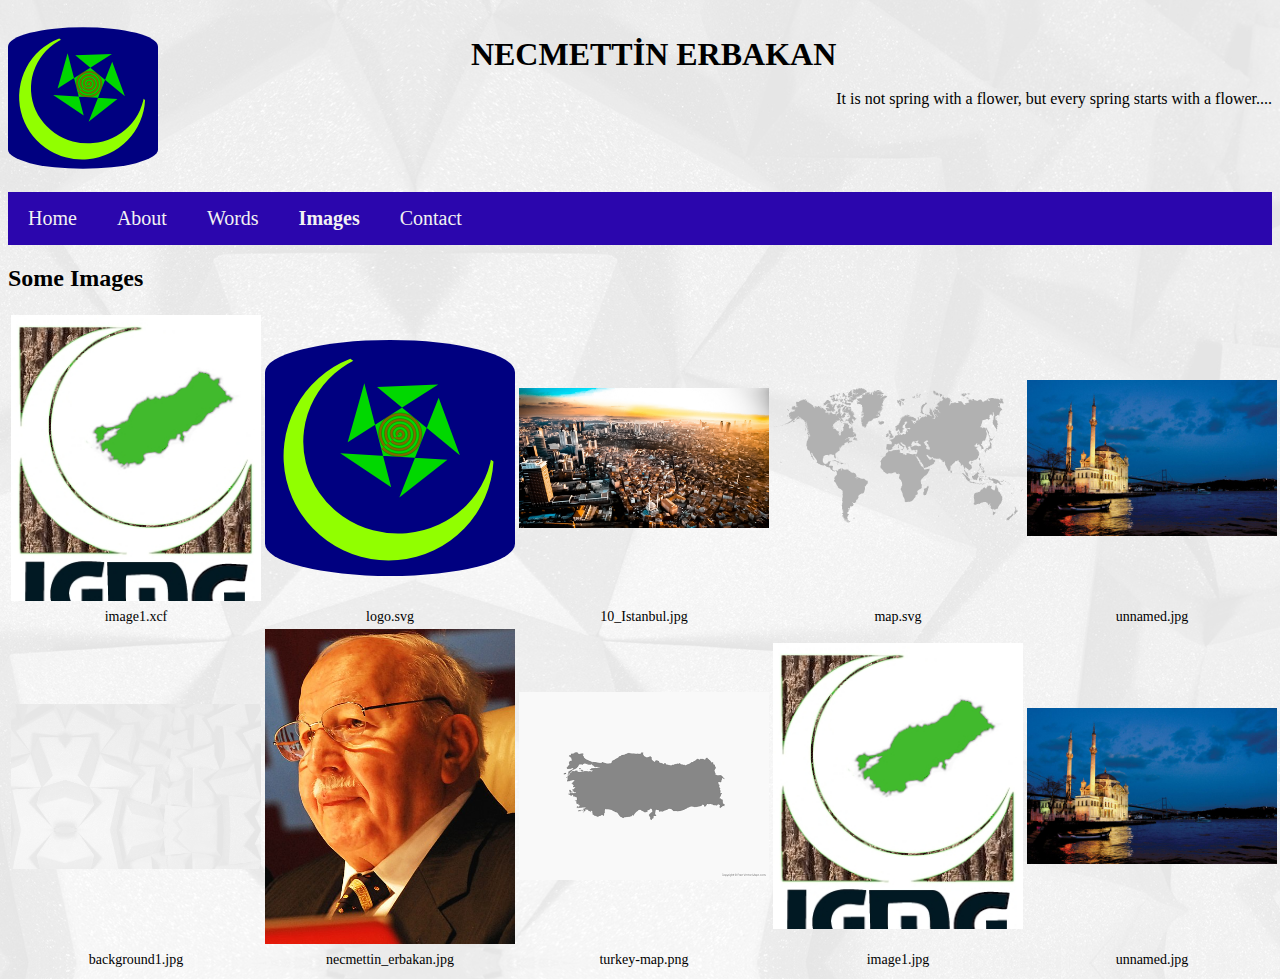
<file: BIL103E - Intr. to Inf. Syst.&Comp. Eng./Homeworks/Homework 1/Hw1/images.html>
<!DOCTYPE html>
<html lang="en">
	<head>
		<title>Necmettin ERBAKAN</title>
		<meta charset="utf-8" />
		<link rel="stylesheet" href="style.css">
	</head>
	
	<body>
		<!-- Başlık resmi ve yazıları -->
		<div id = "header">
			<a href = "index.html"><img class="logo" src="images/logo.svg" alt="logo"></a>
			<p id ="headerText" >It is not spring with a flower, but every spring starts with a flower....</p>
			<h1 id ="headerHead" >NECMETTİN ERBAKAN </h1>
		</div>
			
		<!-- Menü -->
		<div class = "top-menu" id = "my-top-menu">
			<a href = "index.html">Home</a>
			<a href = "about.html">About</a>
			<a href = "words.html">Words</a>
			<a href = "images.html"><strong>Images</strong></a>
			<a href = "contact.html">Contact</a>
		</div>
		
		<h2>Some Images</h2>
		
		<table>
			<tr>
				<td><a href = "images/xcf-files/image1.xcf" ><img class="imageshtml" src="images/image1.jpg" alt="image1" title="image"></a></td>
				<td><a href = "images/logo.svg"><img class="imageshtml" src="images/logo.svg" alt="logo"></a></td>
				<td><a href = "images/10_Istanbul.jpg"><img class="imageshtml" src="images/10_Istanbul.jpg" alt="ist"></a></td>
				<td><a href = "images/map.svg"><img class="imageshtml" src="images/map.svg" alt="map"></a></td>
				<td><a href = "images/unnamed.jpg"><img class="imageshtml" src="images/unnamed.jpg" alt="unnamed"></a></td>
			</tr>
			<tr>
				<td class="imageshtml" >image1.xcf</td>
				<td class="imageshtml" >logo.svg</td>
				<td class="imageshtml" >10_Istanbul.jpg</td>
				<td class="imageshtml" >map.svg</td>
				<td class="imageshtml" >unnamed.jpg</td>
			</tr>
			<tr>
				<td><a href = "images/background1.jpg" ><img class="imageshtml" src="images/background1.jpg" alt="bg" title="bg"></a></td>
				<td><a href = "images/necmettin_erbakan.jpg"><img class="imageshtml" src="images/necmettin_erbakan.jpg" alt="ne"></a></td>
				<td><a href = "images/turkey-map.png"><img class="imageshtml" src="images/turkey-map.png" alt="mapt"></a></td>
				<td><a href = "images/image1.jpg"><img class="imageshtml" src="images/image1.jpg" alt="iamge1"></a></td>
				<td><a href = "images/unnamed.jpg"><img class="imageshtml" src="images/unnamed.jpg" alt="unnamed"></a></td>
			</tr>
			<tr>
				<td class="imageshtml" >background1.jpg</td>
				<td class="imageshtml" >necmettin_erbakan.jpg</td>
				<td class="imageshtml" >turkey-map.png</td>
				<td class="imageshtml" >image1.jpg</td>
				<td class="imageshtml" >unnamed.jpg</td>
			</tr>
		</table>
			
	</body>
</html>
</file>
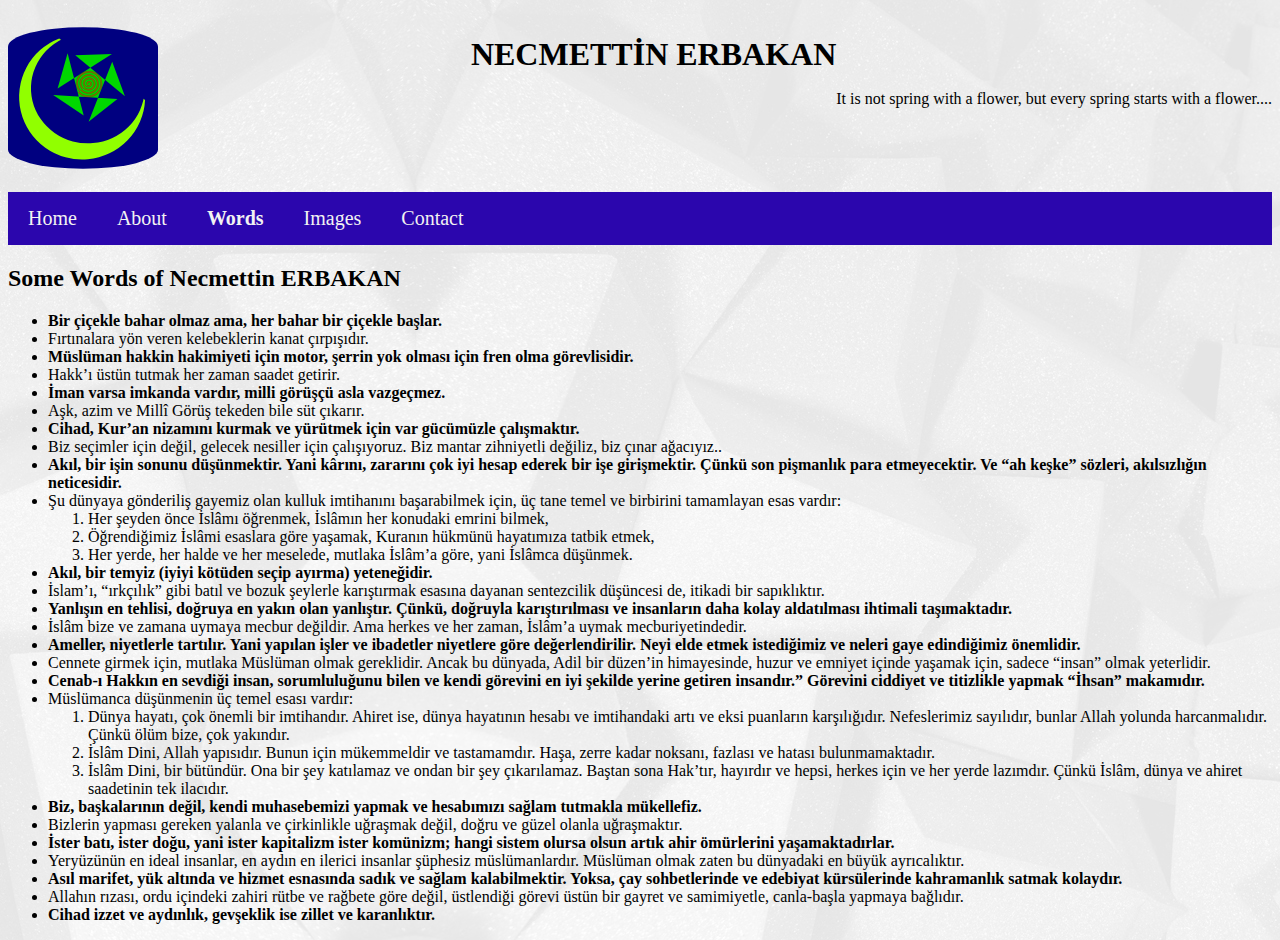
<file: BIL103E - Intr. to Inf. Syst.&Comp. Eng./Homeworks/Homework 1/Hw1/words.html>
<!DOCTYPE html>
<html lang="en">
	<head>
		<title>Necmettin ERBAKAN</title>
		<meta charset="utf-8" />
		<link rel="stylesheet" href="style.css">
	</head>
	
	<body>
		<!-- Başlık resmi ve yazıları -->
		<div id = "header">
			<a href = "index.html"><img class="logo" src="images/logo.svg" alt="logo"></a>
			<p id ="headerText" >It is not spring with a flower, but every spring starts with a flower....</p>
			<h1 id ="headerHead" >NECMETTİN ERBAKAN </h1>
		</div>
			
		<!-- Menü -->
		<div class = "top-menu" id = "my-top-menu">
			<a href = "index.html">Home</a>
			<a href = "about.html">About</a>
			<a href = "words.html"><strong>Words</strong></a>
			<a href = "images.html">Images</a>
			<a href = "contact.html">Contact</a>
		</div>
		
		<h2>Some Words of Necmettin ERBAKAN</h2>
		<ul>
			<li><strong>Bir çiçekle bahar olmaz ama, her bahar bir çiçekle başlar.</strong></li>
			<li>Fırtınalara yön veren kelebeklerin kanat çırpışıdır.</li>
			<li><strong>Müslüman hakkin hakimiyeti için motor, şerrin yok olması için fren olma görevlisidir.</strong></li>
			<li>Hakk’ı üstün tutmak her zaman saadet getirir.</li>
			<li><strong>İman varsa imkanda vardır, milli görüşçü asla vazgeçmez.</strong></li>
			<li>Aşk, azim ve Millî Görüş tekeden bile süt çıkarır.</li>
			<li><strong>Cihad, Kur’an nizamını kurmak ve yürütmek için var gücümüzle çalışmaktır.</strong></li>
			<li>Biz seçimler için değil, gelecek nesiller için çalışıyoruz. Biz mantar zihniyetli değiliz, biz çınar ağacıyız..</li>
			<li><strong>Akıl, bir işin sonunu düşünmektir. Yani kârını, zararını çok iyi hesap ederek bir işe girişmektir. Çünkü son pişmanlık para etmeyecektir. Ve “ah keşke” sözleri, akılsızlığın neticesidir.</strong></li>
			<li>Şu dünyaya gönderiliş gayemiz olan kulluk imtihanını başarabilmek için, üç tane temel ve birbirini tamamlayan esas vardır:
				<ol>
					<li>Her şeyden önce İslâmı öğrenmek, İslâmın her konudaki emrini bilmek,</li>
					<li>Öğrendiğimiz İslâmi esaslara göre yaşamak, Kuranın hükmünü hayatımıza tatbik etmek,</li>
					<li>Her yerde, her halde ve her meselede, mutlaka İslâm’a göre, yani İslâmca düşünmek.</li>
				</ol>
			</li>
			<li><strong>Akıl, bir temyiz (iyiyi kötüden seçip ayırma) yeteneğidir.</strong></li>
			<li>İslam’ı, “ırkçılık” gibi batıl ve bozuk şeylerle karıştırmak esasına dayanan sentezcilik düşüncesi de, itikadi bir sapıklıktır.</li>
			<li><strong>Yanlışın en tehlisi, doğruya en yakın olan yanlıştır. Çünkü, doğruyla karıştırılması ve insanların daha kolay aldatılması ihtimali taşımaktadır.</strong></li>
			<li>İslâm bize ve zamana uymaya mecbur değildir. Ama herkes ve her zaman, İslâm’a uymak mecburiyetindedir.</li>
			<li><strong>Ameller, niyetlerle tartılır. Yani yapılan işler ve ibadetler niyetlere göre değerlendirilir. Neyi elde etmek istediğimiz ve neleri gaye edindiğimiz önemlidir.</strong></li>
			<li>Cennete girmek için, mutlaka Müslüman olmak gereklidir. Ancak bu dünyada, Adil bir düzen’in himayesinde, huzur ve emniyet içinde yaşamak için, sadece “insan” olmak yeterlidir.</li>
			<li><strong>Cenab-ı Hakkın en sevdiği insan, sorumluluğunu bilen ve kendi görevini en iyi şekilde yerine getiren insandır.” Görevini ciddiyet ve titizlikle yapmak “İhsan” makamıdır.</strong></li>
			<li>Müslümanca düşünmenin üç temel esası vardır:
				<ol>
					<li>Dünya hayatı, çok önemli bir imtihandır. Ahiret ise, dünya hayatının hesabı ve imtihandaki artı ve eksi puanların karşılığıdır. Nefeslerimiz sayılıdır, bunlar Allah yolunda harcanmalıdır. Çünkü ölüm bize, çok yakındır.</li>
					<li>İslâm Dini, Allah yapısıdır. Bunun için mükemmeldir ve tastamamdır. Haşa, zerre kadar noksanı, fazlası ve hatası bulunmamaktadır.</li>
					<li>İslâm Dini, bir bütündür. Ona bir şey katılamaz ve ondan bir şey çıkarılamaz. Baştan sona Hak’tır, hayırdır ve hepsi, herkes için ve her yerde lazımdır. Çünkü İslâm, dünya ve ahiret saadetinin tek ilacıdır.</li>
				</ol>
			</li>
			<li><strong>Biz, başkalarının değil, kendi muhasebemizi yapmak ve hesabımızı sağlam tutmakla mükellefiz.</strong></li>
			<li>Bizlerin yapması gereken yalanla ve çirkinlikle uğraşmak değil, doğru ve güzel olanla uğraşmaktır.</li>
			<li><strong>İster batı, ister doğu, yani ister kapitalizm ister komünizm; hangi sistem olursa olsun artık ahir ömürlerini yaşamaktadırlar. </strong></li>
			<li>Yeryüzünün en ideal insanlar, en aydın en ilerici insanlar şüphesiz müslümanlardır. Müslüman olmak zaten bu dünyadaki en büyük ayrıcalıktır.</li>
			<li><strong>Asıl marifet, yük altında ve hizmet esnasında sadık ve sağlam kalabilmektir. Yoksa, çay sohbetlerinde ve edebiyat kürsülerinde kahramanlık satmak kolaydır.</strong></li>
			<li>Allahın rızası, ordu içindeki zahiri rütbe ve rağbete göre değil, üstlendiği görevi üstün bir gayret ve samimiyetle, canla-başla yapmaya bağlıdır.</li>
			<li><strong>Cihad izzet ve aydınlık, gevşeklik ise zillet ve karanlıktır.</strong></li>
		</ul>
			
	</body>
</html>
</file>
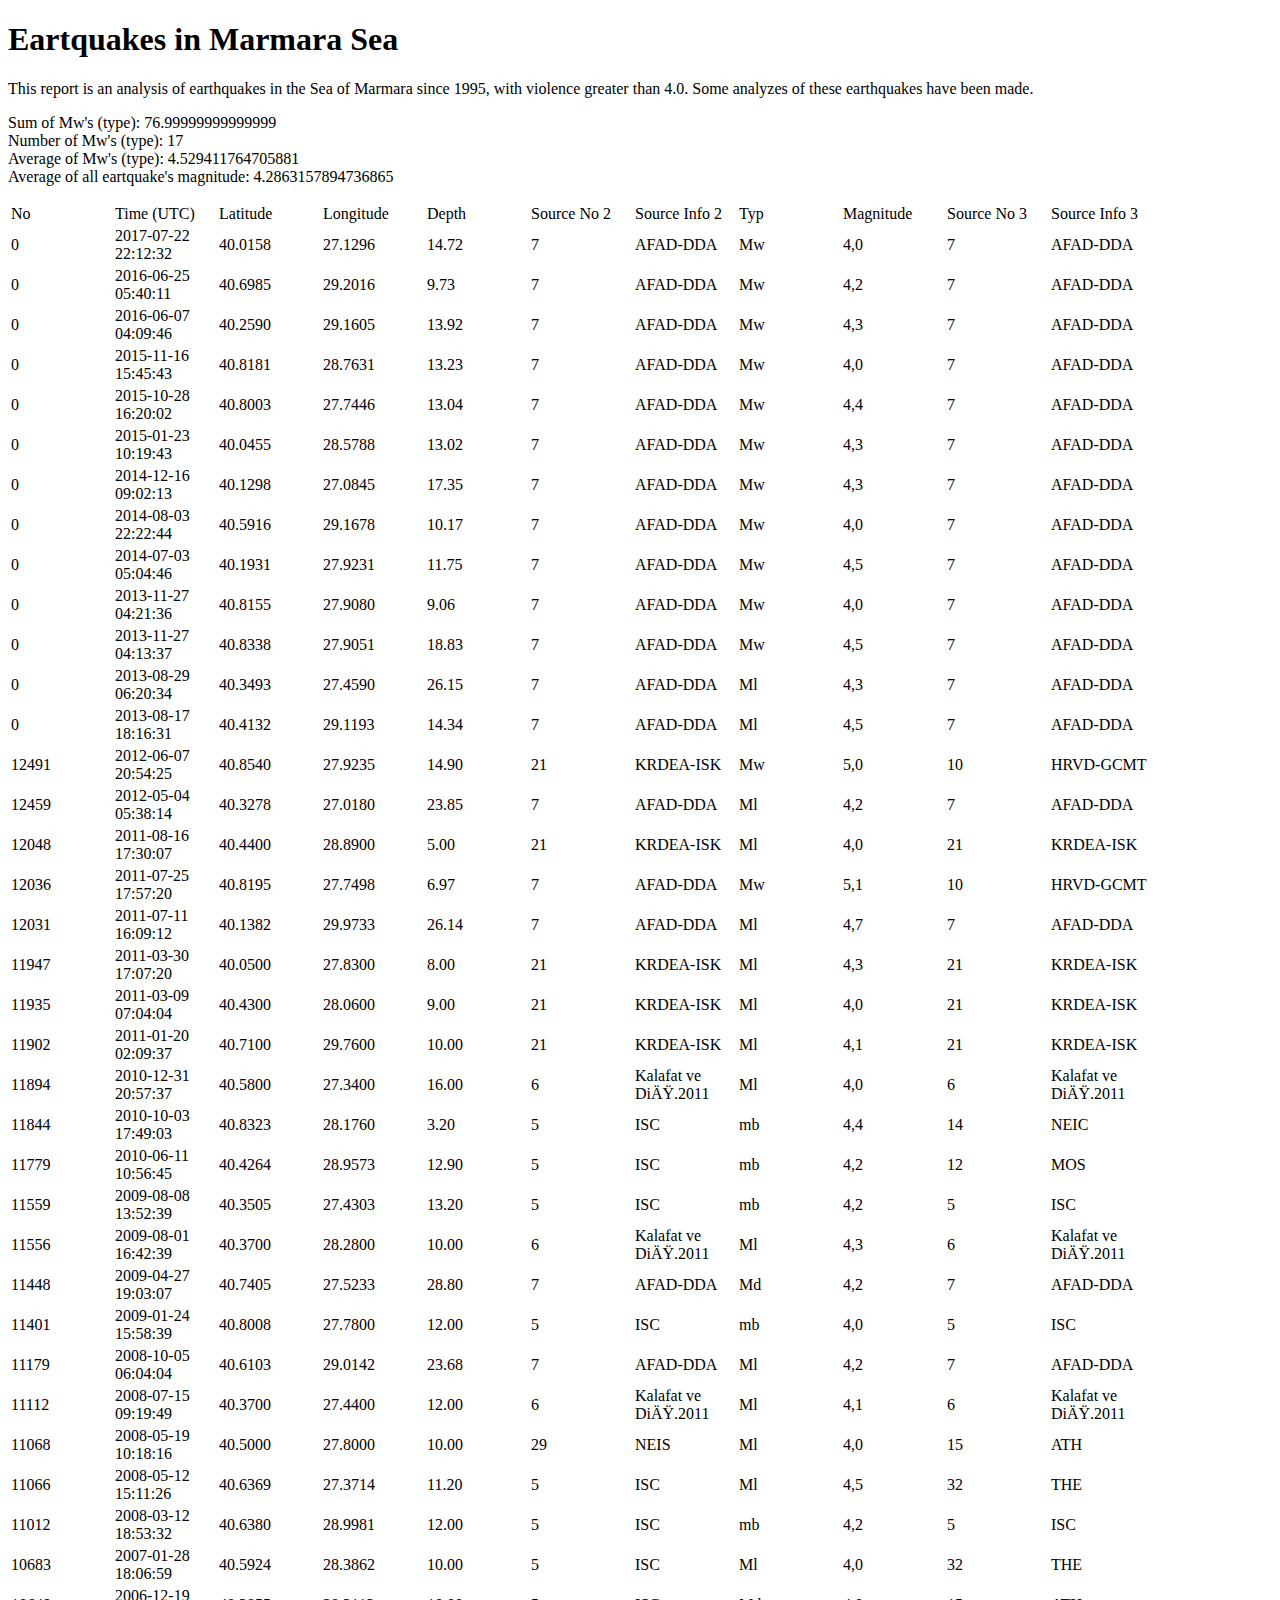
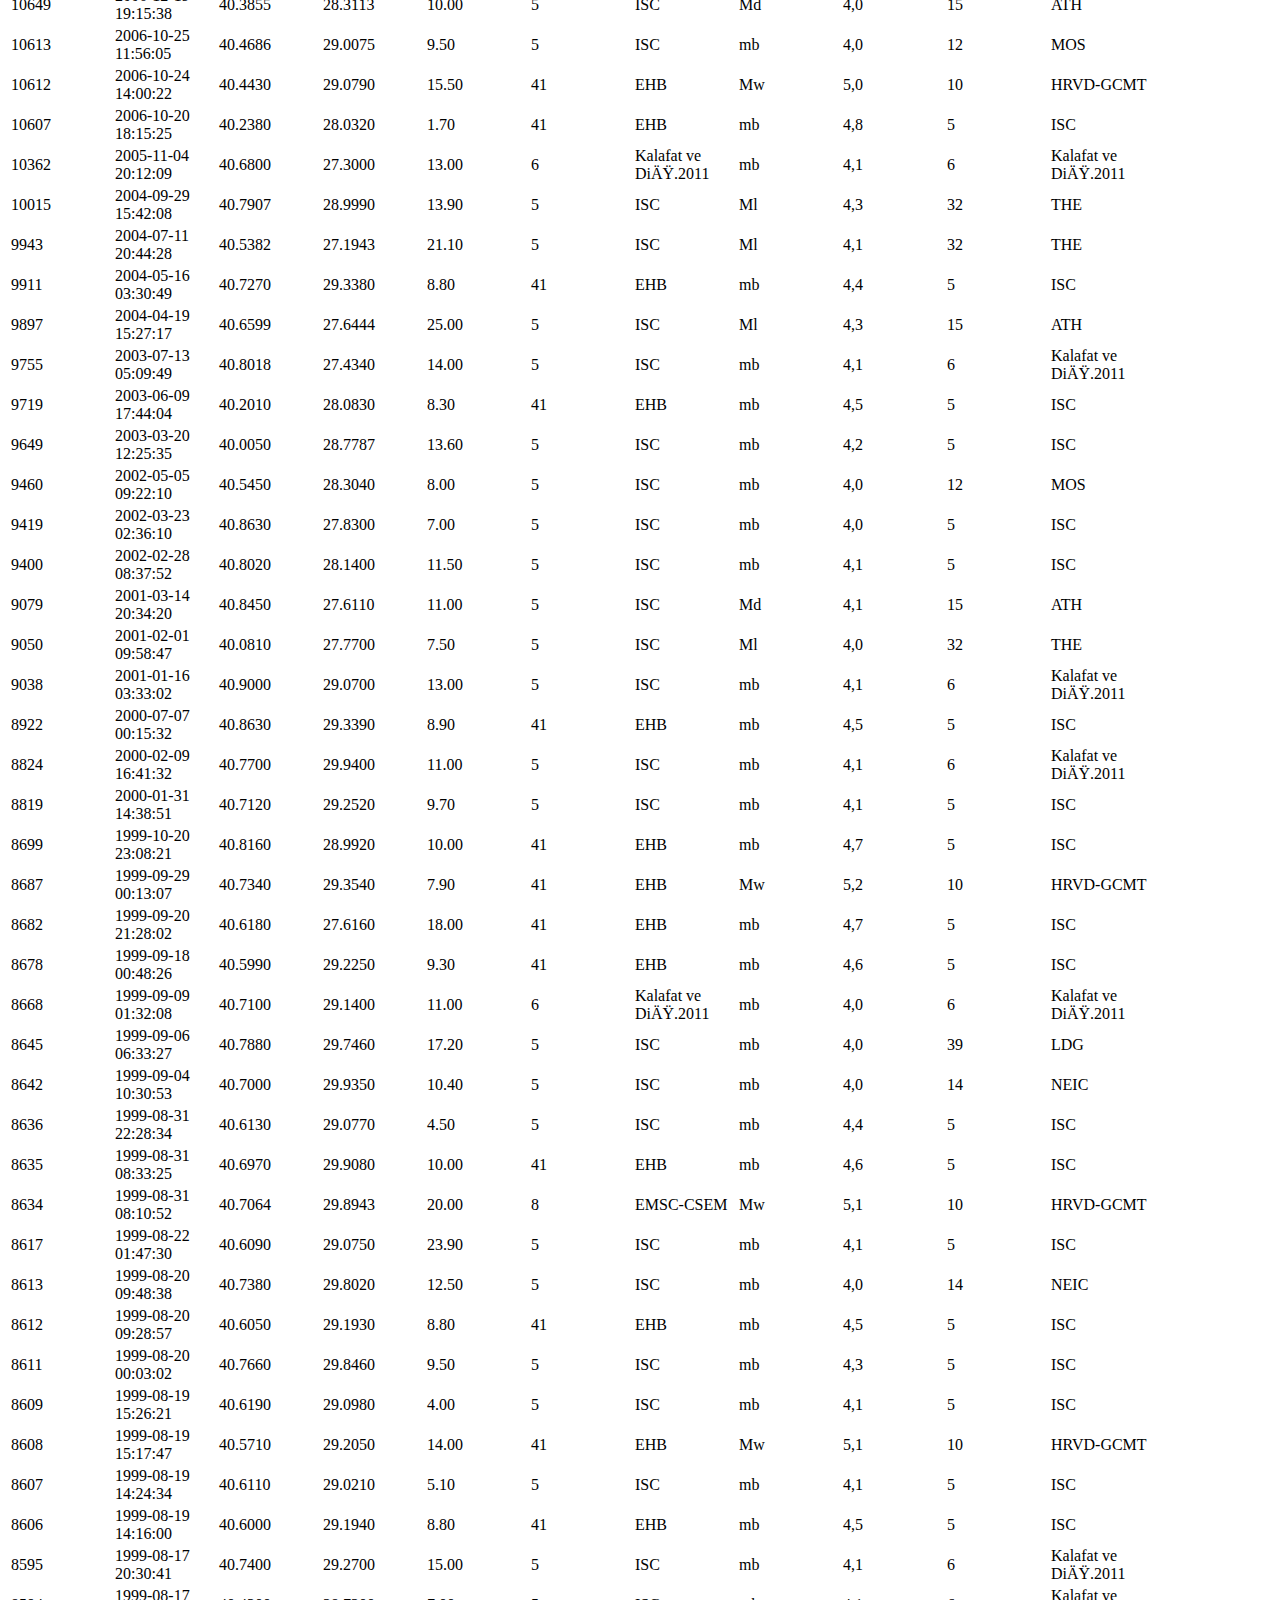
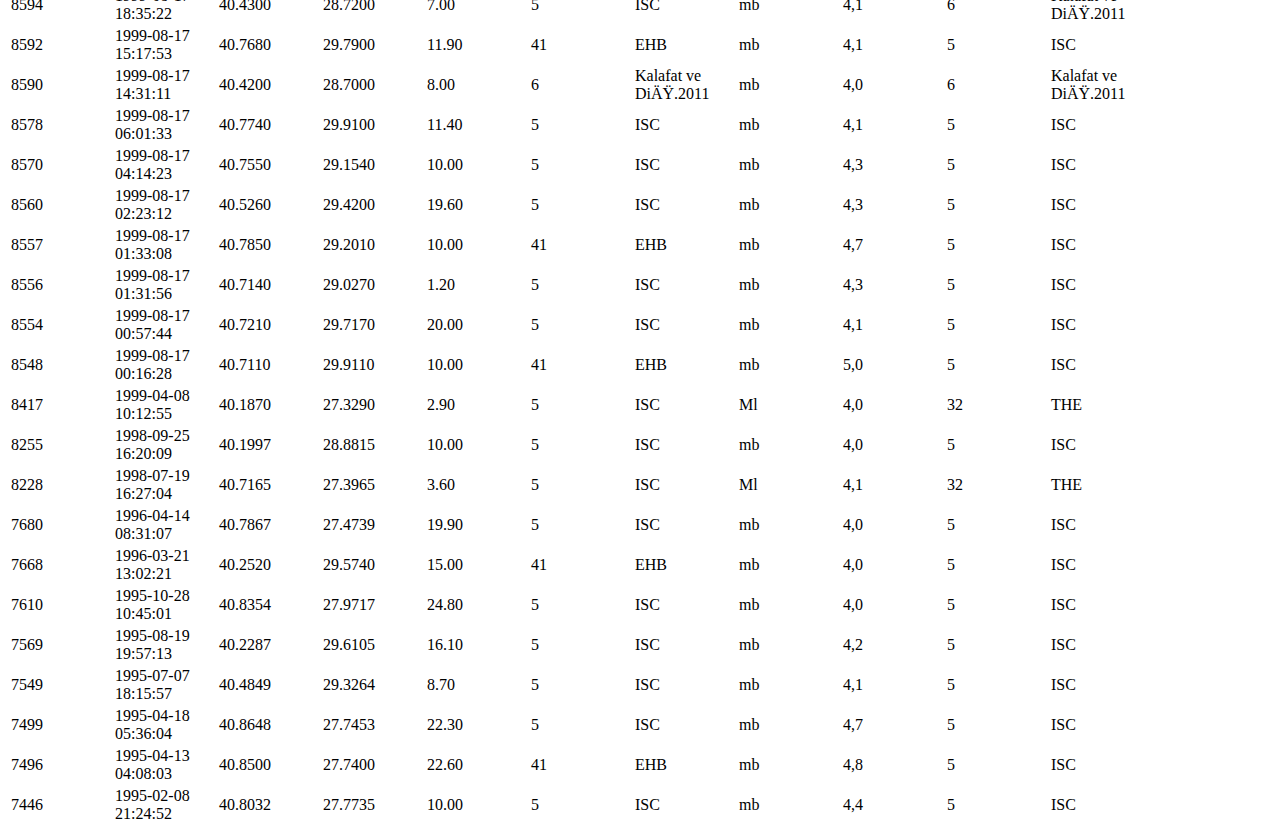
<file: BIL103E - Intr. to Inf. Syst.&Comp. Eng./Homeworks/Homework 2/Hw2/a2_output.html>
<!DOCTYPE html>
	<html lang="en">
		<head>
			<meta charset="utf­8">
			<title>India Temperature Analysis</title>
		</head>

		<body>
			<h1>Eartquakes in Marmara Sea</h1>
			<p>This report is an analysis of earthquakes in the Sea of Marmara since 1995, with violence greater than 4.0.
			 Some analyzes of these earthquakes have been made. </p>
	
				<p>Sum of Mw's (type):  76.99999999999999 <br/>
Number of Mw's (type):  17 <br/>
Average of Mw's (type):  4.529411764705881 <br/>
Average of all eartquake's magnitude:  4.2863157894736865 </p>
			<table>
				<tr>
					<td style='width:100px;'>No</td>
					<td style='width:100px;'>Time (UTC)</td>
					<td style='width:100px;'>Latitude</td>
					<td style='width:100px;'>Longitude</td>
					<td style='width:100px;'>Depth</td>
					<td style='width:100px;'>Source No 2</td>
					<td style='width:100px;'>Source Info 2</td>
					<td style='width:100px;'>Typ</td>
					<td style='width:100px;'>Magnitude</td>
					<td style='width:100px;'>Source No 3</td>
					<td style='width:100px;'>Source Info 3</td>
				</tr>
				<tr>
					<td style='width:100px;'>0</td>
					<td style='width:100px;'>2017-07-22 22:12:32</td>
					<td style='width:100px;'>40.0158</td>
					<td style='width:100px;'>27.1296</td>
					<td style='width:100px;'>14.72</td>
					<td style='width:100px;'>7</td>
					<td style='width:100px;'>AFAD-DDA</td>
					<td style='width:100px;'>Mw</td>
					<td style='width:100px;'>4,0</td>
					<td style='width:100px;'>7</td>
					<td style='width:100px;'>AFAD-DDA</td>
				</tr>
				<tr>
					<td style='width:100px;'>0</td>
					<td style='width:100px;'>2016-06-25 05:40:11</td>
					<td style='width:100px;'>40.6985</td>
					<td style='width:100px;'>29.2016</td>
					<td style='width:100px;'>9.73</td>
					<td style='width:100px;'>7</td>
					<td style='width:100px;'>AFAD-DDA</td>
					<td style='width:100px;'>Mw</td>
					<td style='width:100px;'>4,2</td>
					<td style='width:100px;'>7</td>
					<td style='width:100px;'>AFAD-DDA</td>
				</tr>
				<tr>
					<td style='width:100px;'>0</td>
					<td style='width:100px;'>2016-06-07 04:09:46</td>
					<td style='width:100px;'>40.2590</td>
					<td style='width:100px;'>29.1605</td>
					<td style='width:100px;'>13.92</td>
					<td style='width:100px;'>7</td>
					<td style='width:100px;'>AFAD-DDA</td>
					<td style='width:100px;'>Mw</td>
					<td style='width:100px;'>4,3</td>
					<td style='width:100px;'>7</td>
					<td style='width:100px;'>AFAD-DDA</td>
				</tr>
				<tr>
					<td style='width:100px;'>0</td>
					<td style='width:100px;'>2015-11-16 15:45:43</td>
					<td style='width:100px;'>40.8181</td>
					<td style='width:100px;'>28.7631</td>
					<td style='width:100px;'>13.23</td>
					<td style='width:100px;'>7</td>
					<td style='width:100px;'>AFAD-DDA</td>
					<td style='width:100px;'>Mw</td>
					<td style='width:100px;'>4,0</td>
					<td style='width:100px;'>7</td>
					<td style='width:100px;'>AFAD-DDA</td>
				</tr>
				<tr>
					<td style='width:100px;'>0</td>
					<td style='width:100px;'>2015-10-28 16:20:02</td>
					<td style='width:100px;'>40.8003</td>
					<td style='width:100px;'>27.7446</td>
					<td style='width:100px;'>13.04</td>
					<td style='width:100px;'>7</td>
					<td style='width:100px;'>AFAD-DDA</td>
					<td style='width:100px;'>Mw</td>
					<td style='width:100px;'>4,4</td>
					<td style='width:100px;'>7</td>
					<td style='width:100px;'>AFAD-DDA</td>
				</tr>
				<tr>
					<td style='width:100px;'>0</td>
					<td style='width:100px;'>2015-01-23 10:19:43</td>
					<td style='width:100px;'>40.0455</td>
					<td style='width:100px;'>28.5788</td>
					<td style='width:100px;'>13.02</td>
					<td style='width:100px;'>7</td>
					<td style='width:100px;'>AFAD-DDA</td>
					<td style='width:100px;'>Mw</td>
					<td style='width:100px;'>4,3</td>
					<td style='width:100px;'>7</td>
					<td style='width:100px;'>AFAD-DDA</td>
				</tr>
				<tr>
					<td style='width:100px;'>0</td>
					<td style='width:100px;'>2014-12-16 09:02:13</td>
					<td style='width:100px;'>40.1298</td>
					<td style='width:100px;'>27.0845</td>
					<td style='width:100px;'>17.35</td>
					<td style='width:100px;'>7</td>
					<td style='width:100px;'>AFAD-DDA</td>
					<td style='width:100px;'>Mw</td>
					<td style='width:100px;'>4,3</td>
					<td style='width:100px;'>7</td>
					<td style='width:100px;'>AFAD-DDA</td>
				</tr>
				<tr>
					<td style='width:100px;'>0</td>
					<td style='width:100px;'>2014-08-03 22:22:44</td>
					<td style='width:100px;'>40.5916</td>
					<td style='width:100px;'>29.1678</td>
					<td style='width:100px;'>10.17</td>
					<td style='width:100px;'>7</td>
					<td style='width:100px;'>AFAD-DDA</td>
					<td style='width:100px;'>Mw</td>
					<td style='width:100px;'>4,0</td>
					<td style='width:100px;'>7</td>
					<td style='width:100px;'>AFAD-DDA</td>
				</tr>
				<tr>
					<td style='width:100px;'>0</td>
					<td style='width:100px;'>2014-07-03 05:04:46</td>
					<td style='width:100px;'>40.1931</td>
					<td style='width:100px;'>27.9231</td>
					<td style='width:100px;'>11.75</td>
					<td style='width:100px;'>7</td>
					<td style='width:100px;'>AFAD-DDA</td>
					<td style='width:100px;'>Mw</td>
					<td style='width:100px;'>4,5</td>
					<td style='width:100px;'>7</td>
					<td style='width:100px;'>AFAD-DDA</td>
				</tr>
				<tr>
					<td style='width:100px;'>0</td>
					<td style='width:100px;'>2013-11-27 04:21:36</td>
					<td style='width:100px;'>40.8155</td>
					<td style='width:100px;'>27.9080</td>
					<td style='width:100px;'>9.06</td>
					<td style='width:100px;'>7</td>
					<td style='width:100px;'>AFAD-DDA</td>
					<td style='width:100px;'>Mw</td>
					<td style='width:100px;'>4,0</td>
					<td style='width:100px;'>7</td>
					<td style='width:100px;'>AFAD-DDA</td>
				</tr>
				<tr>
					<td style='width:100px;'>0</td>
					<td style='width:100px;'>2013-11-27 04:13:37</td>
					<td style='width:100px;'>40.8338</td>
					<td style='width:100px;'>27.9051</td>
					<td style='width:100px;'>18.83</td>
					<td style='width:100px;'>7</td>
					<td style='width:100px;'>AFAD-DDA</td>
					<td style='width:100px;'>Mw</td>
					<td style='width:100px;'>4,5</td>
					<td style='width:100px;'>7</td>
					<td style='width:100px;'>AFAD-DDA</td>
				</tr>
				<tr>
					<td style='width:100px;'>0</td>
					<td style='width:100px;'>2013-08-29 06:20:34</td>
					<td style='width:100px;'>40.3493</td>
					<td style='width:100px;'>27.4590</td>
					<td style='width:100px;'>26.15</td>
					<td style='width:100px;'>7</td>
					<td style='width:100px;'>AFAD-DDA</td>
					<td style='width:100px;'>Ml</td>
					<td style='width:100px;'>4,3</td>
					<td style='width:100px;'>7</td>
					<td style='width:100px;'>AFAD-DDA</td>
				</tr>
				<tr>
					<td style='width:100px;'>0</td>
					<td style='width:100px;'>2013-08-17 18:16:31</td>
					<td style='width:100px;'>40.4132</td>
					<td style='width:100px;'>29.1193</td>
					<td style='width:100px;'>14.34</td>
					<td style='width:100px;'>7</td>
					<td style='width:100px;'>AFAD-DDA</td>
					<td style='width:100px;'>Ml</td>
					<td style='width:100px;'>4,5</td>
					<td style='width:100px;'>7</td>
					<td style='width:100px;'>AFAD-DDA</td>
				</tr>
				<tr>
					<td style='width:100px;'>12491</td>
					<td style='width:100px;'>2012-06-07 20:54:25</td>
					<td style='width:100px;'>40.8540</td>
					<td style='width:100px;'>27.9235</td>
					<td style='width:100px;'>14.90</td>
					<td style='width:100px;'>21</td>
					<td style='width:100px;'>KRDEA-ISK</td>
					<td style='width:100px;'>Mw</td>
					<td style='width:100px;'>5,0</td>
					<td style='width:100px;'>10</td>
					<td style='width:100px;'>HRVD-GCMT</td>
				</tr>
				<tr>
					<td style='width:100px;'>12459</td>
					<td style='width:100px;'>2012-05-04 05:38:14</td>
					<td style='width:100px;'>40.3278</td>
					<td style='width:100px;'>27.0180</td>
					<td style='width:100px;'>23.85</td>
					<td style='width:100px;'>7</td>
					<td style='width:100px;'>AFAD-DDA</td>
					<td style='width:100px;'>Ml</td>
					<td style='width:100px;'>4,2</td>
					<td style='width:100px;'>7</td>
					<td style='width:100px;'>AFAD-DDA</td>
				</tr>
				<tr>
					<td style='width:100px;'>12048</td>
					<td style='width:100px;'>2011-08-16 17:30:07</td>
					<td style='width:100px;'>40.4400</td>
					<td style='width:100px;'>28.8900</td>
					<td style='width:100px;'>5.00</td>
					<td style='width:100px;'>21</td>
					<td style='width:100px;'>KRDEA-ISK</td>
					<td style='width:100px;'>Ml</td>
					<td style='width:100px;'>4,0</td>
					<td style='width:100px;'>21</td>
					<td style='width:100px;'>KRDEA-ISK</td>
				</tr>
				<tr>
					<td style='width:100px;'>12036</td>
					<td style='width:100px;'>2011-07-25 17:57:20</td>
					<td style='width:100px;'>40.8195</td>
					<td style='width:100px;'>27.7498</td>
					<td style='width:100px;'>6.97</td>
					<td style='width:100px;'>7</td>
					<td style='width:100px;'>AFAD-DDA</td>
					<td style='width:100px;'>Mw</td>
					<td style='width:100px;'>5,1</td>
					<td style='width:100px;'>10</td>
					<td style='width:100px;'>HRVD-GCMT</td>
				</tr>
				<tr>
					<td style='width:100px;'>12031</td>
					<td style='width:100px;'>2011-07-11 16:09:12</td>
					<td style='width:100px;'>40.1382</td>
					<td style='width:100px;'>29.9733</td>
					<td style='width:100px;'>26.14</td>
					<td style='width:100px;'>7</td>
					<td style='width:100px;'>AFAD-DDA</td>
					<td style='width:100px;'>Ml</td>
					<td style='width:100px;'>4,7</td>
					<td style='width:100px;'>7</td>
					<td style='width:100px;'>AFAD-DDA</td>
				</tr>
				<tr>
					<td style='width:100px;'>11947</td>
					<td style='width:100px;'>2011-03-30 17:07:20</td>
					<td style='width:100px;'>40.0500</td>
					<td style='width:100px;'>27.8300</td>
					<td style='width:100px;'>8.00</td>
					<td style='width:100px;'>21</td>
					<td style='width:100px;'>KRDEA-ISK</td>
					<td style='width:100px;'>Ml</td>
					<td style='width:100px;'>4,3</td>
					<td style='width:100px;'>21</td>
					<td style='width:100px;'>KRDEA-ISK</td>
				</tr>
				<tr>
					<td style='width:100px;'>11935</td>
					<td style='width:100px;'>2011-03-09 07:04:04</td>
					<td style='width:100px;'>40.4300</td>
					<td style='width:100px;'>28.0600</td>
					<td style='width:100px;'>9.00</td>
					<td style='width:100px;'>21</td>
					<td style='width:100px;'>KRDEA-ISK</td>
					<td style='width:100px;'>Ml</td>
					<td style='width:100px;'>4,0</td>
					<td style='width:100px;'>21</td>
					<td style='width:100px;'>KRDEA-ISK</td>
				</tr>
				<tr>
					<td style='width:100px;'>11902</td>
					<td style='width:100px;'>2011-01-20 02:09:37</td>
					<td style='width:100px;'>40.7100</td>
					<td style='width:100px;'>29.7600</td>
					<td style='width:100px;'>10.00</td>
					<td style='width:100px;'>21</td>
					<td style='width:100px;'>KRDEA-ISK</td>
					<td style='width:100px;'>Ml</td>
					<td style='width:100px;'>4,1</td>
					<td style='width:100px;'>21</td>
					<td style='width:100px;'>KRDEA-ISK</td>
				</tr>
				<tr>
					<td style='width:100px;'>11894</td>
					<td style='width:100px;'>2010-12-31 20:57:37</td>
					<td style='width:100px;'>40.5800</td>
					<td style='width:100px;'>27.3400</td>
					<td style='width:100px;'>16.00</td>
					<td style='width:100px;'>6</td>
					<td style='width:100px;'>Kalafat ve Diğ.2011</td>
					<td style='width:100px;'>Ml</td>
					<td style='width:100px;'>4,0</td>
					<td style='width:100px;'>6</td>
					<td style='width:100px;'>Kalafat ve Diğ.2011</td>
				</tr>
				<tr>
					<td style='width:100px;'>11844</td>
					<td style='width:100px;'>2010-10-03 17:49:03</td>
					<td style='width:100px;'>40.8323</td>
					<td style='width:100px;'>28.1760</td>
					<td style='width:100px;'>3.20</td>
					<td style='width:100px;'>5</td>
					<td style='width:100px;'>ISC</td>
					<td style='width:100px;'>mb</td>
					<td style='width:100px;'>4,4</td>
					<td style='width:100px;'>14</td>
					<td style='width:100px;'>NEIC</td>
				</tr>
				<tr>
					<td style='width:100px;'>11779</td>
					<td style='width:100px;'>2010-06-11 10:56:45</td>
					<td style='width:100px;'>40.4264</td>
					<td style='width:100px;'>28.9573</td>
					<td style='width:100px;'>12.90</td>
					<td style='width:100px;'>5</td>
					<td style='width:100px;'>ISC</td>
					<td style='width:100px;'>mb</td>
					<td style='width:100px;'>4,2</td>
					<td style='width:100px;'>12</td>
					<td style='width:100px;'>MOS</td>
				</tr>
				<tr>
					<td style='width:100px;'>11559</td>
					<td style='width:100px;'>2009-08-08 13:52:39</td>
					<td style='width:100px;'>40.3505</td>
					<td style='width:100px;'>27.4303</td>
					<td style='width:100px;'>13.20</td>
					<td style='width:100px;'>5</td>
					<td style='width:100px;'>ISC</td>
					<td style='width:100px;'>mb</td>
					<td style='width:100px;'>4,2</td>
					<td style='width:100px;'>5</td>
					<td style='width:100px;'>ISC</td>
				</tr>
				<tr>
					<td style='width:100px;'>11556</td>
					<td style='width:100px;'>2009-08-01 16:42:39</td>
					<td style='width:100px;'>40.3700</td>
					<td style='width:100px;'>28.2800</td>
					<td style='width:100px;'>10.00</td>
					<td style='width:100px;'>6</td>
					<td style='width:100px;'>Kalafat ve Diğ.2011</td>
					<td style='width:100px;'>Ml</td>
					<td style='width:100px;'>4,3</td>
					<td style='width:100px;'>6</td>
					<td style='width:100px;'>Kalafat ve Diğ.2011</td>
				</tr>
				<tr>
					<td style='width:100px;'>11448</td>
					<td style='width:100px;'>2009-04-27 19:03:07</td>
					<td style='width:100px;'>40.7405</td>
					<td style='width:100px;'>27.5233</td>
					<td style='width:100px;'>28.80</td>
					<td style='width:100px;'>7</td>
					<td style='width:100px;'>AFAD-DDA</td>
					<td style='width:100px;'>Md</td>
					<td style='width:100px;'>4,2</td>
					<td style='width:100px;'>7</td>
					<td style='width:100px;'>AFAD-DDA</td>
				</tr>
				<tr>
					<td style='width:100px;'>11401</td>
					<td style='width:100px;'>2009-01-24 15:58:39</td>
					<td style='width:100px;'>40.8008</td>
					<td style='width:100px;'>27.7800</td>
					<td style='width:100px;'>12.00</td>
					<td style='width:100px;'>5</td>
					<td style='width:100px;'>ISC</td>
					<td style='width:100px;'>mb</td>
					<td style='width:100px;'>4,0</td>
					<td style='width:100px;'>5</td>
					<td style='width:100px;'>ISC</td>
				</tr>
				<tr>
					<td style='width:100px;'>11179</td>
					<td style='width:100px;'>2008-10-05 06:04:04</td>
					<td style='width:100px;'>40.6103</td>
					<td style='width:100px;'>29.0142</td>
					<td style='width:100px;'>23.68</td>
					<td style='width:100px;'>7</td>
					<td style='width:100px;'>AFAD-DDA</td>
					<td style='width:100px;'>Ml</td>
					<td style='width:100px;'>4,2</td>
					<td style='width:100px;'>7</td>
					<td style='width:100px;'>AFAD-DDA</td>
				</tr>
				<tr>
					<td style='width:100px;'>11112</td>
					<td style='width:100px;'>2008-07-15 09:19:49</td>
					<td style='width:100px;'>40.3700</td>
					<td style='width:100px;'>27.4400</td>
					<td style='width:100px;'>12.00</td>
					<td style='width:100px;'>6</td>
					<td style='width:100px;'>Kalafat ve Diğ.2011</td>
					<td style='width:100px;'>Ml</td>
					<td style='width:100px;'>4,1</td>
					<td style='width:100px;'>6</td>
					<td style='width:100px;'>Kalafat ve Diğ.2011</td>
				</tr>
				<tr>
					<td style='width:100px;'>11068</td>
					<td style='width:100px;'>2008-05-19 10:18:16</td>
					<td style='width:100px;'>40.5000</td>
					<td style='width:100px;'>27.8000</td>
					<td style='width:100px;'>10.00</td>
					<td style='width:100px;'>29</td>
					<td style='width:100px;'>NEIS</td>
					<td style='width:100px;'>Ml</td>
					<td style='width:100px;'>4,0</td>
					<td style='width:100px;'>15</td>
					<td style='width:100px;'>ATH</td>
				</tr>
				<tr>
					<td style='width:100px;'>11066</td>
					<td style='width:100px;'>2008-05-12 15:11:26</td>
					<td style='width:100px;'>40.6369</td>
					<td style='width:100px;'>27.3714</td>
					<td style='width:100px;'>11.20</td>
					<td style='width:100px;'>5</td>
					<td style='width:100px;'>ISC</td>
					<td style='width:100px;'>Ml</td>
					<td style='width:100px;'>4,5</td>
					<td style='width:100px;'>32</td>
					<td style='width:100px;'>THE</td>
				</tr>
				<tr>
					<td style='width:100px;'>11012</td>
					<td style='width:100px;'>2008-03-12 18:53:32</td>
					<td style='width:100px;'>40.6380</td>
					<td style='width:100px;'>28.9981</td>
					<td style='width:100px;'>12.00</td>
					<td style='width:100px;'>5</td>
					<td style='width:100px;'>ISC</td>
					<td style='width:100px;'>mb</td>
					<td style='width:100px;'>4,2</td>
					<td style='width:100px;'>5</td>
					<td style='width:100px;'>ISC</td>
				</tr>
				<tr>
					<td style='width:100px;'>10683</td>
					<td style='width:100px;'>2007-01-28 18:06:59</td>
					<td style='width:100px;'>40.5924</td>
					<td style='width:100px;'>28.3862</td>
					<td style='width:100px;'>10.00</td>
					<td style='width:100px;'>5</td>
					<td style='width:100px;'>ISC</td>
					<td style='width:100px;'>Ml</td>
					<td style='width:100px;'>4,0</td>
					<td style='width:100px;'>32</td>
					<td style='width:100px;'>THE</td>
				</tr>
				<tr>
					<td style='width:100px;'>10649</td>
					<td style='width:100px;'>2006-12-19 19:15:38</td>
					<td style='width:100px;'>40.3855</td>
					<td style='width:100px;'>28.3113</td>
					<td style='width:100px;'>10.00</td>
					<td style='width:100px;'>5</td>
					<td style='width:100px;'>ISC</td>
					<td style='width:100px;'>Md</td>
					<td style='width:100px;'>4,0</td>
					<td style='width:100px;'>15</td>
					<td style='width:100px;'>ATH</td>
				</tr>
				<tr>
					<td style='width:100px;'>10613</td>
					<td style='width:100px;'>2006-10-25 11:56:05</td>
					<td style='width:100px;'>40.4686</td>
					<td style='width:100px;'>29.0075</td>
					<td style='width:100px;'>9.50</td>
					<td style='width:100px;'>5</td>
					<td style='width:100px;'>ISC</td>
					<td style='width:100px;'>mb</td>
					<td style='width:100px;'>4,0</td>
					<td style='width:100px;'>12</td>
					<td style='width:100px;'>MOS</td>
				</tr>
				<tr>
					<td style='width:100px;'>10612</td>
					<td style='width:100px;'>2006-10-24 14:00:22</td>
					<td style='width:100px;'>40.4430</td>
					<td style='width:100px;'>29.0790</td>
					<td style='width:100px;'>15.50</td>
					<td style='width:100px;'>41</td>
					<td style='width:100px;'>EHB</td>
					<td style='width:100px;'>Mw</td>
					<td style='width:100px;'>5,0</td>
					<td style='width:100px;'>10</td>
					<td style='width:100px;'>HRVD-GCMT</td>
				</tr>
				<tr>
					<td style='width:100px;'>10607</td>
					<td style='width:100px;'>2006-10-20 18:15:25</td>
					<td style='width:100px;'>40.2380</td>
					<td style='width:100px;'>28.0320</td>
					<td style='width:100px;'>1.70</td>
					<td style='width:100px;'>41</td>
					<td style='width:100px;'>EHB</td>
					<td style='width:100px;'>mb</td>
					<td style='width:100px;'>4,8</td>
					<td style='width:100px;'>5</td>
					<td style='width:100px;'>ISC</td>
				</tr>
				<tr>
					<td style='width:100px;'>10362</td>
					<td style='width:100px;'>2005-11-04 20:12:09</td>
					<td style='width:100px;'>40.6800</td>
					<td style='width:100px;'>27.3000</td>
					<td style='width:100px;'>13.00</td>
					<td style='width:100px;'>6</td>
					<td style='width:100px;'>Kalafat ve Diğ.2011</td>
					<td style='width:100px;'>mb</td>
					<td style='width:100px;'>4,1</td>
					<td style='width:100px;'>6</td>
					<td style='width:100px;'>Kalafat ve Diğ.2011</td>
				</tr>
				<tr>
					<td style='width:100px;'>10015</td>
					<td style='width:100px;'>2004-09-29 15:42:08</td>
					<td style='width:100px;'>40.7907</td>
					<td style='width:100px;'>28.9990</td>
					<td style='width:100px;'>13.90</td>
					<td style='width:100px;'>5</td>
					<td style='width:100px;'>ISC</td>
					<td style='width:100px;'>Ml</td>
					<td style='width:100px;'>4,3</td>
					<td style='width:100px;'>32</td>
					<td style='width:100px;'>THE</td>
				</tr>
				<tr>
					<td style='width:100px;'>9943</td>
					<td style='width:100px;'>2004-07-11 20:44:28</td>
					<td style='width:100px;'>40.5382</td>
					<td style='width:100px;'>27.1943</td>
					<td style='width:100px;'>21.10</td>
					<td style='width:100px;'>5</td>
					<td style='width:100px;'>ISC</td>
					<td style='width:100px;'>Ml</td>
					<td style='width:100px;'>4,1</td>
					<td style='width:100px;'>32</td>
					<td style='width:100px;'>THE</td>
				</tr>
				<tr>
					<td style='width:100px;'>9911</td>
					<td style='width:100px;'>2004-05-16 03:30:49</td>
					<td style='width:100px;'>40.7270</td>
					<td style='width:100px;'>29.3380</td>
					<td style='width:100px;'>8.80</td>
					<td style='width:100px;'>41</td>
					<td style='width:100px;'>EHB</td>
					<td style='width:100px;'>mb</td>
					<td style='width:100px;'>4,4</td>
					<td style='width:100px;'>5</td>
					<td style='width:100px;'>ISC</td>
				</tr>
				<tr>
					<td style='width:100px;'>9897</td>
					<td style='width:100px;'>2004-04-19 15:27:17</td>
					<td style='width:100px;'>40.6599</td>
					<td style='width:100px;'>27.6444</td>
					<td style='width:100px;'>25.00</td>
					<td style='width:100px;'>5</td>
					<td style='width:100px;'>ISC</td>
					<td style='width:100px;'>Ml</td>
					<td style='width:100px;'>4,3</td>
					<td style='width:100px;'>15</td>
					<td style='width:100px;'>ATH</td>
				</tr>
				<tr>
					<td style='width:100px;'>9755</td>
					<td style='width:100px;'>2003-07-13 05:09:49</td>
					<td style='width:100px;'>40.8018</td>
					<td style='width:100px;'>27.4340</td>
					<td style='width:100px;'>14.00</td>
					<td style='width:100px;'>5</td>
					<td style='width:100px;'>ISC</td>
					<td style='width:100px;'>mb</td>
					<td style='width:100px;'>4,1</td>
					<td style='width:100px;'>6</td>
					<td style='width:100px;'>Kalafat ve Diğ.2011</td>
				</tr>
				<tr>
					<td style='width:100px;'>9719</td>
					<td style='width:100px;'>2003-06-09 17:44:04</td>
					<td style='width:100px;'>40.2010</td>
					<td style='width:100px;'>28.0830</td>
					<td style='width:100px;'>8.30</td>
					<td style='width:100px;'>41</td>
					<td style='width:100px;'>EHB</td>
					<td style='width:100px;'>mb</td>
					<td style='width:100px;'>4,5</td>
					<td style='width:100px;'>5</td>
					<td style='width:100px;'>ISC</td>
				</tr>
				<tr>
					<td style='width:100px;'>9649</td>
					<td style='width:100px;'>2003-03-20 12:25:35</td>
					<td style='width:100px;'>40.0050</td>
					<td style='width:100px;'>28.7787</td>
					<td style='width:100px;'>13.60</td>
					<td style='width:100px;'>5</td>
					<td style='width:100px;'>ISC</td>
					<td style='width:100px;'>mb</td>
					<td style='width:100px;'>4,2</td>
					<td style='width:100px;'>5</td>
					<td style='width:100px;'>ISC</td>
				</tr>
				<tr>
					<td style='width:100px;'>9460</td>
					<td style='width:100px;'>2002-05-05 09:22:10</td>
					<td style='width:100px;'>40.5450</td>
					<td style='width:100px;'>28.3040</td>
					<td style='width:100px;'>8.00</td>
					<td style='width:100px;'>5</td>
					<td style='width:100px;'>ISC</td>
					<td style='width:100px;'>mb</td>
					<td style='width:100px;'>4,0</td>
					<td style='width:100px;'>12</td>
					<td style='width:100px;'>MOS</td>
				</tr>
				<tr>
					<td style='width:100px;'>9419</td>
					<td style='width:100px;'>2002-03-23 02:36:10</td>
					<td style='width:100px;'>40.8630</td>
					<td style='width:100px;'>27.8300</td>
					<td style='width:100px;'>7.00</td>
					<td style='width:100px;'>5</td>
					<td style='width:100px;'>ISC</td>
					<td style='width:100px;'>mb</td>
					<td style='width:100px;'>4,0</td>
					<td style='width:100px;'>5</td>
					<td style='width:100px;'>ISC</td>
				</tr>
				<tr>
					<td style='width:100px;'>9400</td>
					<td style='width:100px;'>2002-02-28 08:37:52</td>
					<td style='width:100px;'>40.8020</td>
					<td style='width:100px;'>28.1400</td>
					<td style='width:100px;'>11.50</td>
					<td style='width:100px;'>5</td>
					<td style='width:100px;'>ISC</td>
					<td style='width:100px;'>mb</td>
					<td style='width:100px;'>4,1</td>
					<td style='width:100px;'>5</td>
					<td style='width:100px;'>ISC</td>
				</tr>
				<tr>
					<td style='width:100px;'>9079</td>
					<td style='width:100px;'>2001-03-14 20:34:20</td>
					<td style='width:100px;'>40.8450</td>
					<td style='width:100px;'>27.6110</td>
					<td style='width:100px;'>11.00</td>
					<td style='width:100px;'>5</td>
					<td style='width:100px;'>ISC</td>
					<td style='width:100px;'>Md</td>
					<td style='width:100px;'>4,1</td>
					<td style='width:100px;'>15</td>
					<td style='width:100px;'>ATH</td>
				</tr>
				<tr>
					<td style='width:100px;'>9050</td>
					<td style='width:100px;'>2001-02-01 09:58:47</td>
					<td style='width:100px;'>40.0810</td>
					<td style='width:100px;'>27.7700</td>
					<td style='width:100px;'>7.50</td>
					<td style='width:100px;'>5</td>
					<td style='width:100px;'>ISC</td>
					<td style='width:100px;'>Ml</td>
					<td style='width:100px;'>4,0</td>
					<td style='width:100px;'>32</td>
					<td style='width:100px;'>THE</td>
				</tr>
				<tr>
					<td style='width:100px;'>9038</td>
					<td style='width:100px;'>2001-01-16 03:33:02</td>
					<td style='width:100px;'>40.9000</td>
					<td style='width:100px;'>29.0700</td>
					<td style='width:100px;'>13.00</td>
					<td style='width:100px;'>5</td>
					<td style='width:100px;'>ISC</td>
					<td style='width:100px;'>mb</td>
					<td style='width:100px;'>4,1</td>
					<td style='width:100px;'>6</td>
					<td style='width:100px;'>Kalafat ve Diğ.2011</td>
				</tr>
				<tr>
					<td style='width:100px;'>8922</td>
					<td style='width:100px;'>2000-07-07 00:15:32</td>
					<td style='width:100px;'>40.8630</td>
					<td style='width:100px;'>29.3390</td>
					<td style='width:100px;'>8.90</td>
					<td style='width:100px;'>41</td>
					<td style='width:100px;'>EHB</td>
					<td style='width:100px;'>mb</td>
					<td style='width:100px;'>4,5</td>
					<td style='width:100px;'>5</td>
					<td style='width:100px;'>ISC</td>
				</tr>
				<tr>
					<td style='width:100px;'>8824</td>
					<td style='width:100px;'>2000-02-09 16:41:32</td>
					<td style='width:100px;'>40.7700</td>
					<td style='width:100px;'>29.9400</td>
					<td style='width:100px;'>11.00</td>
					<td style='width:100px;'>5</td>
					<td style='width:100px;'>ISC</td>
					<td style='width:100px;'>mb</td>
					<td style='width:100px;'>4,1</td>
					<td style='width:100px;'>6</td>
					<td style='width:100px;'>Kalafat ve Diğ.2011</td>
				</tr>
				<tr>
					<td style='width:100px;'>8819</td>
					<td style='width:100px;'>2000-01-31 14:38:51</td>
					<td style='width:100px;'>40.7120</td>
					<td style='width:100px;'>29.2520</td>
					<td style='width:100px;'>9.70</td>
					<td style='width:100px;'>5</td>
					<td style='width:100px;'>ISC</td>
					<td style='width:100px;'>mb</td>
					<td style='width:100px;'>4,1</td>
					<td style='width:100px;'>5</td>
					<td style='width:100px;'>ISC</td>
				</tr>
				<tr>
					<td style='width:100px;'>8699</td>
					<td style='width:100px;'>1999-10-20 23:08:21</td>
					<td style='width:100px;'>40.8160</td>
					<td style='width:100px;'>28.9920</td>
					<td style='width:100px;'>10.00</td>
					<td style='width:100px;'>41</td>
					<td style='width:100px;'>EHB</td>
					<td style='width:100px;'>mb</td>
					<td style='width:100px;'>4,7</td>
					<td style='width:100px;'>5</td>
					<td style='width:100px;'>ISC</td>
				</tr>
				<tr>
					<td style='width:100px;'>8687</td>
					<td style='width:100px;'>1999-09-29 00:13:07</td>
					<td style='width:100px;'>40.7340</td>
					<td style='width:100px;'>29.3540</td>
					<td style='width:100px;'>7.90</td>
					<td style='width:100px;'>41</td>
					<td style='width:100px;'>EHB</td>
					<td style='width:100px;'>Mw</td>
					<td style='width:100px;'>5,2</td>
					<td style='width:100px;'>10</td>
					<td style='width:100px;'>HRVD-GCMT</td>
				</tr>
				<tr>
					<td style='width:100px;'>8682</td>
					<td style='width:100px;'>1999-09-20 21:28:02</td>
					<td style='width:100px;'>40.6180</td>
					<td style='width:100px;'>27.6160</td>
					<td style='width:100px;'>18.00</td>
					<td style='width:100px;'>41</td>
					<td style='width:100px;'>EHB</td>
					<td style='width:100px;'>mb</td>
					<td style='width:100px;'>4,7</td>
					<td style='width:100px;'>5</td>
					<td style='width:100px;'>ISC</td>
				</tr>
				<tr>
					<td style='width:100px;'>8678</td>
					<td style='width:100px;'>1999-09-18 00:48:26</td>
					<td style='width:100px;'>40.5990</td>
					<td style='width:100px;'>29.2250</td>
					<td style='width:100px;'>9.30</td>
					<td style='width:100px;'>41</td>
					<td style='width:100px;'>EHB</td>
					<td style='width:100px;'>mb</td>
					<td style='width:100px;'>4,6</td>
					<td style='width:100px;'>5</td>
					<td style='width:100px;'>ISC</td>
				</tr>
				<tr>
					<td style='width:100px;'>8668</td>
					<td style='width:100px;'>1999-09-09 01:32:08</td>
					<td style='width:100px;'>40.7100</td>
					<td style='width:100px;'>29.1400</td>
					<td style='width:100px;'>11.00</td>
					<td style='width:100px;'>6</td>
					<td style='width:100px;'>Kalafat ve Diğ.2011</td>
					<td style='width:100px;'>mb</td>
					<td style='width:100px;'>4,0</td>
					<td style='width:100px;'>6</td>
					<td style='width:100px;'>Kalafat ve Diğ.2011</td>
				</tr>
				<tr>
					<td style='width:100px;'>8645</td>
					<td style='width:100px;'>1999-09-06 06:33:27</td>
					<td style='width:100px;'>40.7880</td>
					<td style='width:100px;'>29.7460</td>
					<td style='width:100px;'>17.20</td>
					<td style='width:100px;'>5</td>
					<td style='width:100px;'>ISC</td>
					<td style='width:100px;'>mb</td>
					<td style='width:100px;'>4,0</td>
					<td style='width:100px;'>39</td>
					<td style='width:100px;'>LDG</td>
				</tr>
				<tr>
					<td style='width:100px;'>8642</td>
					<td style='width:100px;'>1999-09-04 10:30:53</td>
					<td style='width:100px;'>40.7000</td>
					<td style='width:100px;'>29.9350</td>
					<td style='width:100px;'>10.40</td>
					<td style='width:100px;'>5</td>
					<td style='width:100px;'>ISC</td>
					<td style='width:100px;'>mb</td>
					<td style='width:100px;'>4,0</td>
					<td style='width:100px;'>14</td>
					<td style='width:100px;'>NEIC</td>
				</tr>
				<tr>
					<td style='width:100px;'>8636</td>
					<td style='width:100px;'>1999-08-31 22:28:34</td>
					<td style='width:100px;'>40.6130</td>
					<td style='width:100px;'>29.0770</td>
					<td style='width:100px;'>4.50</td>
					<td style='width:100px;'>5</td>
					<td style='width:100px;'>ISC</td>
					<td style='width:100px;'>mb</td>
					<td style='width:100px;'>4,4</td>
					<td style='width:100px;'>5</td>
					<td style='width:100px;'>ISC</td>
				</tr>
				<tr>
					<td style='width:100px;'>8635</td>
					<td style='width:100px;'>1999-08-31 08:33:25</td>
					<td style='width:100px;'>40.6970</td>
					<td style='width:100px;'>29.9080</td>
					<td style='width:100px;'>10.00</td>
					<td style='width:100px;'>41</td>
					<td style='width:100px;'>EHB</td>
					<td style='width:100px;'>mb</td>
					<td style='width:100px;'>4,6</td>
					<td style='width:100px;'>5</td>
					<td style='width:100px;'>ISC</td>
				</tr>
				<tr>
					<td style='width:100px;'>8634</td>
					<td style='width:100px;'>1999-08-31 08:10:52</td>
					<td style='width:100px;'>40.7064</td>
					<td style='width:100px;'>29.8943</td>
					<td style='width:100px;'>20.00</td>
					<td style='width:100px;'>8</td>
					<td style='width:100px;'>EMSC-CSEM</td>
					<td style='width:100px;'>Mw</td>
					<td style='width:100px;'>5,1</td>
					<td style='width:100px;'>10</td>
					<td style='width:100px;'>HRVD-GCMT</td>
				</tr>
				<tr>
					<td style='width:100px;'>8617</td>
					<td style='width:100px;'>1999-08-22 01:47:30</td>
					<td style='width:100px;'>40.6090</td>
					<td style='width:100px;'>29.0750</td>
					<td style='width:100px;'>23.90</td>
					<td style='width:100px;'>5</td>
					<td style='width:100px;'>ISC</td>
					<td style='width:100px;'>mb</td>
					<td style='width:100px;'>4,1</td>
					<td style='width:100px;'>5</td>
					<td style='width:100px;'>ISC</td>
				</tr>
				<tr>
					<td style='width:100px;'>8613</td>
					<td style='width:100px;'>1999-08-20 09:48:38</td>
					<td style='width:100px;'>40.7380</td>
					<td style='width:100px;'>29.8020</td>
					<td style='width:100px;'>12.50</td>
					<td style='width:100px;'>5</td>
					<td style='width:100px;'>ISC</td>
					<td style='width:100px;'>mb</td>
					<td style='width:100px;'>4,0</td>
					<td style='width:100px;'>14</td>
					<td style='width:100px;'>NEIC</td>
				</tr>
				<tr>
					<td style='width:100px;'>8612</td>
					<td style='width:100px;'>1999-08-20 09:28:57</td>
					<td style='width:100px;'>40.6050</td>
					<td style='width:100px;'>29.1930</td>
					<td style='width:100px;'>8.80</td>
					<td style='width:100px;'>41</td>
					<td style='width:100px;'>EHB</td>
					<td style='width:100px;'>mb</td>
					<td style='width:100px;'>4,5</td>
					<td style='width:100px;'>5</td>
					<td style='width:100px;'>ISC</td>
				</tr>
				<tr>
					<td style='width:100px;'>8611</td>
					<td style='width:100px;'>1999-08-20 00:03:02</td>
					<td style='width:100px;'>40.7660</td>
					<td style='width:100px;'>29.8460</td>
					<td style='width:100px;'>9.50</td>
					<td style='width:100px;'>5</td>
					<td style='width:100px;'>ISC</td>
					<td style='width:100px;'>mb</td>
					<td style='width:100px;'>4,3</td>
					<td style='width:100px;'>5</td>
					<td style='width:100px;'>ISC</td>
				</tr>
				<tr>
					<td style='width:100px;'>8609</td>
					<td style='width:100px;'>1999-08-19 15:26:21</td>
					<td style='width:100px;'>40.6190</td>
					<td style='width:100px;'>29.0980</td>
					<td style='width:100px;'>4.00</td>
					<td style='width:100px;'>5</td>
					<td style='width:100px;'>ISC</td>
					<td style='width:100px;'>mb</td>
					<td style='width:100px;'>4,1</td>
					<td style='width:100px;'>5</td>
					<td style='width:100px;'>ISC</td>
				</tr>
				<tr>
					<td style='width:100px;'>8608</td>
					<td style='width:100px;'>1999-08-19 15:17:47</td>
					<td style='width:100px;'>40.5710</td>
					<td style='width:100px;'>29.2050</td>
					<td style='width:100px;'>14.00</td>
					<td style='width:100px;'>41</td>
					<td style='width:100px;'>EHB</td>
					<td style='width:100px;'>Mw</td>
					<td style='width:100px;'>5,1</td>
					<td style='width:100px;'>10</td>
					<td style='width:100px;'>HRVD-GCMT</td>
				</tr>
				<tr>
					<td style='width:100px;'>8607</td>
					<td style='width:100px;'>1999-08-19 14:24:34</td>
					<td style='width:100px;'>40.6110</td>
					<td style='width:100px;'>29.0210</td>
					<td style='width:100px;'>5.10</td>
					<td style='width:100px;'>5</td>
					<td style='width:100px;'>ISC</td>
					<td style='width:100px;'>mb</td>
					<td style='width:100px;'>4,1</td>
					<td style='width:100px;'>5</td>
					<td style='width:100px;'>ISC</td>
				</tr>
				<tr>
					<td style='width:100px;'>8606</td>
					<td style='width:100px;'>1999-08-19 14:16:00</td>
					<td style='width:100px;'>40.6000</td>
					<td style='width:100px;'>29.1940</td>
					<td style='width:100px;'>8.80</td>
					<td style='width:100px;'>41</td>
					<td style='width:100px;'>EHB</td>
					<td style='width:100px;'>mb</td>
					<td style='width:100px;'>4,5</td>
					<td style='width:100px;'>5</td>
					<td style='width:100px;'>ISC</td>
				</tr>
				<tr>
					<td style='width:100px;'>8595</td>
					<td style='width:100px;'>1999-08-17 20:30:41</td>
					<td style='width:100px;'>40.7400</td>
					<td style='width:100px;'>29.2700</td>
					<td style='width:100px;'>15.00</td>
					<td style='width:100px;'>5</td>
					<td style='width:100px;'>ISC</td>
					<td style='width:100px;'>mb</td>
					<td style='width:100px;'>4,1</td>
					<td style='width:100px;'>6</td>
					<td style='width:100px;'>Kalafat ve Diğ.2011</td>
				</tr>
				<tr>
					<td style='width:100px;'>8594</td>
					<td style='width:100px;'>1999-08-17 18:35:22</td>
					<td style='width:100px;'>40.4300</td>
					<td style='width:100px;'>28.7200</td>
					<td style='width:100px;'>7.00</td>
					<td style='width:100px;'>5</td>
					<td style='width:100px;'>ISC</td>
					<td style='width:100px;'>mb</td>
					<td style='width:100px;'>4,1</td>
					<td style='width:100px;'>6</td>
					<td style='width:100px;'>Kalafat ve Diğ.2011</td>
				</tr>
				<tr>
					<td style='width:100px;'>8592</td>
					<td style='width:100px;'>1999-08-17 15:17:53</td>
					<td style='width:100px;'>40.7680</td>
					<td style='width:100px;'>29.7900</td>
					<td style='width:100px;'>11.90</td>
					<td style='width:100px;'>41</td>
					<td style='width:100px;'>EHB</td>
					<td style='width:100px;'>mb</td>
					<td style='width:100px;'>4,1</td>
					<td style='width:100px;'>5</td>
					<td style='width:100px;'>ISC</td>
				</tr>
				<tr>
					<td style='width:100px;'>8590</td>
					<td style='width:100px;'>1999-08-17 14:31:11</td>
					<td style='width:100px;'>40.4200</td>
					<td style='width:100px;'>28.7000</td>
					<td style='width:100px;'>8.00</td>
					<td style='width:100px;'>6</td>
					<td style='width:100px;'>Kalafat ve Diğ.2011</td>
					<td style='width:100px;'>mb</td>
					<td style='width:100px;'>4,0</td>
					<td style='width:100px;'>6</td>
					<td style='width:100px;'>Kalafat ve Diğ.2011</td>
				</tr>
				<tr>
					<td style='width:100px;'>8578</td>
					<td style='width:100px;'>1999-08-17 06:01:33</td>
					<td style='width:100px;'>40.7740</td>
					<td style='width:100px;'>29.9100</td>
					<td style='width:100px;'>11.40</td>
					<td style='width:100px;'>5</td>
					<td style='width:100px;'>ISC</td>
					<td style='width:100px;'>mb</td>
					<td style='width:100px;'>4,1</td>
					<td style='width:100px;'>5</td>
					<td style='width:100px;'>ISC</td>
				</tr>
				<tr>
					<td style='width:100px;'>8570</td>
					<td style='width:100px;'>1999-08-17 04:14:23</td>
					<td style='width:100px;'>40.7550</td>
					<td style='width:100px;'>29.1540</td>
					<td style='width:100px;'>10.00</td>
					<td style='width:100px;'>5</td>
					<td style='width:100px;'>ISC</td>
					<td style='width:100px;'>mb</td>
					<td style='width:100px;'>4,3</td>
					<td style='width:100px;'>5</td>
					<td style='width:100px;'>ISC</td>
				</tr>
				<tr>
					<td style='width:100px;'>8560</td>
					<td style='width:100px;'>1999-08-17 02:23:12</td>
					<td style='width:100px;'>40.5260</td>
					<td style='width:100px;'>29.4200</td>
					<td style='width:100px;'>19.60</td>
					<td style='width:100px;'>5</td>
					<td style='width:100px;'>ISC</td>
					<td style='width:100px;'>mb</td>
					<td style='width:100px;'>4,3</td>
					<td style='width:100px;'>5</td>
					<td style='width:100px;'>ISC</td>
				</tr>
				<tr>
					<td style='width:100px;'>8557</td>
					<td style='width:100px;'>1999-08-17 01:33:08</td>
					<td style='width:100px;'>40.7850</td>
					<td style='width:100px;'>29.2010</td>
					<td style='width:100px;'>10.00</td>
					<td style='width:100px;'>41</td>
					<td style='width:100px;'>EHB</td>
					<td style='width:100px;'>mb</td>
					<td style='width:100px;'>4,7</td>
					<td style='width:100px;'>5</td>
					<td style='width:100px;'>ISC</td>
				</tr>
				<tr>
					<td style='width:100px;'>8556</td>
					<td style='width:100px;'>1999-08-17 01:31:56</td>
					<td style='width:100px;'>40.7140</td>
					<td style='width:100px;'>29.0270</td>
					<td style='width:100px;'>1.20</td>
					<td style='width:100px;'>5</td>
					<td style='width:100px;'>ISC</td>
					<td style='width:100px;'>mb</td>
					<td style='width:100px;'>4,3</td>
					<td style='width:100px;'>5</td>
					<td style='width:100px;'>ISC</td>
				</tr>
				<tr>
					<td style='width:100px;'>8554</td>
					<td style='width:100px;'>1999-08-17 00:57:44</td>
					<td style='width:100px;'>40.7210</td>
					<td style='width:100px;'>29.7170</td>
					<td style='width:100px;'>20.00</td>
					<td style='width:100px;'>5</td>
					<td style='width:100px;'>ISC</td>
					<td style='width:100px;'>mb</td>
					<td style='width:100px;'>4,1</td>
					<td style='width:100px;'>5</td>
					<td style='width:100px;'>ISC</td>
				</tr>
				<tr>
					<td style='width:100px;'>8548</td>
					<td style='width:100px;'>1999-08-17 00:16:28</td>
					<td style='width:100px;'>40.7110</td>
					<td style='width:100px;'>29.9110</td>
					<td style='width:100px;'>10.00</td>
					<td style='width:100px;'>41</td>
					<td style='width:100px;'>EHB</td>
					<td style='width:100px;'>mb</td>
					<td style='width:100px;'>5,0</td>
					<td style='width:100px;'>5</td>
					<td style='width:100px;'>ISC</td>
				</tr>
				<tr>
					<td style='width:100px;'>8417</td>
					<td style='width:100px;'>1999-04-08 10:12:55</td>
					<td style='width:100px;'>40.1870</td>
					<td style='width:100px;'>27.3290</td>
					<td style='width:100px;'>2.90</td>
					<td style='width:100px;'>5</td>
					<td style='width:100px;'>ISC</td>
					<td style='width:100px;'>Ml</td>
					<td style='width:100px;'>4,0</td>
					<td style='width:100px;'>32</td>
					<td style='width:100px;'>THE</td>
				</tr>
				<tr>
					<td style='width:100px;'>8255</td>
					<td style='width:100px;'>1998-09-25 16:20:09</td>
					<td style='width:100px;'>40.1997</td>
					<td style='width:100px;'>28.8815</td>
					<td style='width:100px;'>10.00</td>
					<td style='width:100px;'>5</td>
					<td style='width:100px;'>ISC</td>
					<td style='width:100px;'>mb</td>
					<td style='width:100px;'>4,0</td>
					<td style='width:100px;'>5</td>
					<td style='width:100px;'>ISC</td>
				</tr>
				<tr>
					<td style='width:100px;'>8228</td>
					<td style='width:100px;'>1998-07-19 16:27:04</td>
					<td style='width:100px;'>40.7165</td>
					<td style='width:100px;'>27.3965</td>
					<td style='width:100px;'>3.60</td>
					<td style='width:100px;'>5</td>
					<td style='width:100px;'>ISC</td>
					<td style='width:100px;'>Ml</td>
					<td style='width:100px;'>4,1</td>
					<td style='width:100px;'>32</td>
					<td style='width:100px;'>THE</td>
				</tr>
				<tr>
					<td style='width:100px;'>7680</td>
					<td style='width:100px;'>1996-04-14 08:31:07</td>
					<td style='width:100px;'>40.7867</td>
					<td style='width:100px;'>27.4739</td>
					<td style='width:100px;'>19.90</td>
					<td style='width:100px;'>5</td>
					<td style='width:100px;'>ISC</td>
					<td style='width:100px;'>mb</td>
					<td style='width:100px;'>4,0</td>
					<td style='width:100px;'>5</td>
					<td style='width:100px;'>ISC</td>
				</tr>
				<tr>
					<td style='width:100px;'>7668</td>
					<td style='width:100px;'>1996-03-21 13:02:21</td>
					<td style='width:100px;'>40.2520</td>
					<td style='width:100px;'>29.5740</td>
					<td style='width:100px;'>15.00</td>
					<td style='width:100px;'>41</td>
					<td style='width:100px;'>EHB</td>
					<td style='width:100px;'>mb</td>
					<td style='width:100px;'>4,0</td>
					<td style='width:100px;'>5</td>
					<td style='width:100px;'>ISC</td>
				</tr>
				<tr>
					<td style='width:100px;'>7610</td>
					<td style='width:100px;'>1995-10-28 10:45:01</td>
					<td style='width:100px;'>40.8354</td>
					<td style='width:100px;'>27.9717</td>
					<td style='width:100px;'>24.80</td>
					<td style='width:100px;'>5</td>
					<td style='width:100px;'>ISC</td>
					<td style='width:100px;'>mb</td>
					<td style='width:100px;'>4,0</td>
					<td style='width:100px;'>5</td>
					<td style='width:100px;'>ISC</td>
				</tr>
				<tr>
					<td style='width:100px;'>7569</td>
					<td style='width:100px;'>1995-08-19 19:57:13</td>
					<td style='width:100px;'>40.2287</td>
					<td style='width:100px;'>29.6105</td>
					<td style='width:100px;'>16.10</td>
					<td style='width:100px;'>5</td>
					<td style='width:100px;'>ISC</td>
					<td style='width:100px;'>mb</td>
					<td style='width:100px;'>4,2</td>
					<td style='width:100px;'>5</td>
					<td style='width:100px;'>ISC</td>
				</tr>
				<tr>
					<td style='width:100px;'>7549</td>
					<td style='width:100px;'>1995-07-07 18:15:57</td>
					<td style='width:100px;'>40.4849</td>
					<td style='width:100px;'>29.3264</td>
					<td style='width:100px;'>8.70</td>
					<td style='width:100px;'>5</td>
					<td style='width:100px;'>ISC</td>
					<td style='width:100px;'>mb</td>
					<td style='width:100px;'>4,1</td>
					<td style='width:100px;'>5</td>
					<td style='width:100px;'>ISC</td>
				</tr>
				<tr>
					<td style='width:100px;'>7499</td>
					<td style='width:100px;'>1995-04-18 05:36:04</td>
					<td style='width:100px;'>40.8648</td>
					<td style='width:100px;'>27.7453</td>
					<td style='width:100px;'>22.30</td>
					<td style='width:100px;'>5</td>
					<td style='width:100px;'>ISC</td>
					<td style='width:100px;'>mb</td>
					<td style='width:100px;'>4,7</td>
					<td style='width:100px;'>5</td>
					<td style='width:100px;'>ISC</td>
				</tr>
				<tr>
					<td style='width:100px;'>7496</td>
					<td style='width:100px;'>1995-04-13 04:08:03</td>
					<td style='width:100px;'>40.8500</td>
					<td style='width:100px;'>27.7400</td>
					<td style='width:100px;'>22.60</td>
					<td style='width:100px;'>41</td>
					<td style='width:100px;'>EHB</td>
					<td style='width:100px;'>mb</td>
					<td style='width:100px;'>4,8</td>
					<td style='width:100px;'>5</td>
					<td style='width:100px;'>ISC</td>
				</tr>
				<tr>
					<td style='width:100px;'>7446</td>
					<td style='width:100px;'>1995-02-08 21:24:52</td>
					<td style='width:100px;'>40.8032</td>
					<td style='width:100px;'>27.7735</td>
					<td style='width:100px;'>10.00</td>
					<td style='width:100px;'>5</td>
					<td style='width:100px;'>ISC</td>
					<td style='width:100px;'>mb</td>
					<td style='width:100px;'>4,4</td>
					<td style='width:100px;'>5</td>
					<td style='width:100px;'>ISC</td>
				</tr>
			</table>

		</body>
	</html>
</file>
<file: BIL103E - Intr. to Inf. Syst.&Comp. Eng./Homeworks/Homework 1/Hw1/style.css>
body {
    background-image: url("images/background1.jpg");
    min-height: 100%;
    background-repeat: repeat;
    position: relative;
}

.top-menu {
	overflow: hidden;
	background-color: #2b06ad;
}

.top-menu a {
	float: left;
	display: block;
	color: #f2f2f2;
	text-align: center;
	padding: 15px 20px;
	text-decoration: none;
	font-size: 20px;
}

/** Üstüne gelince ne olsun */
.top-menu a:hover {
	background-color: #07b2a9;
	color: #60031b;
}

.top-menu a.active {
    background-color: #4CAF50;
    color: white;
}

.imageshtml {
	font-size: 14px;
	text-align: center;
}

img.photo-erbakan {
	float: right;
	width: 237px;
	height: 300px
}

img.logo {
	width: 150px;
	height: 180px;
	clear: left;
}

img.imageshtml {
	width: 250px;
	clear: center;
}

.parts {
	font-weight: bold;
	margin-left: auto; 
    margin-right: auto;
	border: 1px solid blue;
	/*border-collapse: collapse;*/
}

.subtab {
	padding-left: 30px;
}

#headerHead{
  float: right;
  text-align: center;
  vertical-align: middle;
  line-height: 50px;
}

#headerText{
  float: right;
  text-align: center;
  vertical-align: middle;
  line-height: 150px;
  
}
</file>
<file: BIL103E - Intr. to Inf. Syst.&Comp. Eng./Course Files/Exercise Sessions/Week 05. HTML & CSS/matt-mercer.css>
body {
	margin: 5px;
	font: Arial, sans-serif;
}

p {
	line-height: 135%;  
}

dl {
	margin: 1.25px;
}

dt {
	padding: 1.75px;
	font-weight: bold;
}

dd {
	font-style:italic;
}

li {
	line-height:125%;
}

ul {
	list-style-type: square; 
}

nav {
	border: 1px solid gray;
	width: 200px;
	background-color: #f1f1f1;
}

nav ul {
	margin: 0;
	padding: 0;  
}

li a {
	display: block;
	color: #000;
	padding: 3px 18px;
	text-decoration: none;
}

abbr, blockquote, q {
	font-style: italic;
}

.header {
	font-size: 1.25em;
	padding-left: 8px;
	margin: 2px;
	text-decoration: underline;
 }
 
.infobox {
	border: 1px solid #a2a9b1;
	border-spacing: 3px;
	background-color: #f8f9fa;
	margin: 8px 0 0.5em 1em;
	padding: 0.2em;
	float: right;
	font-size: 88%;
	line-height: 1.5em;
}
.footnote {
	font-size: 0.9em;
	padding-left: 0.2em;
	padding-right: 0.2em;
}

table.movie-info {
	border: 1px solid gray;
	margin-left: 25em;
	border-collapse: collapse;
}

tr.movie-info {
	height: 50px;
	background-color: #eaecf0;
}

.tdheader {
	font-weight: bold;
	font-style: italic;
}

table.movie-info tr > * {
	border-style: solid;
	border-width: 1px;
	padding: 5px;
}
</file>
